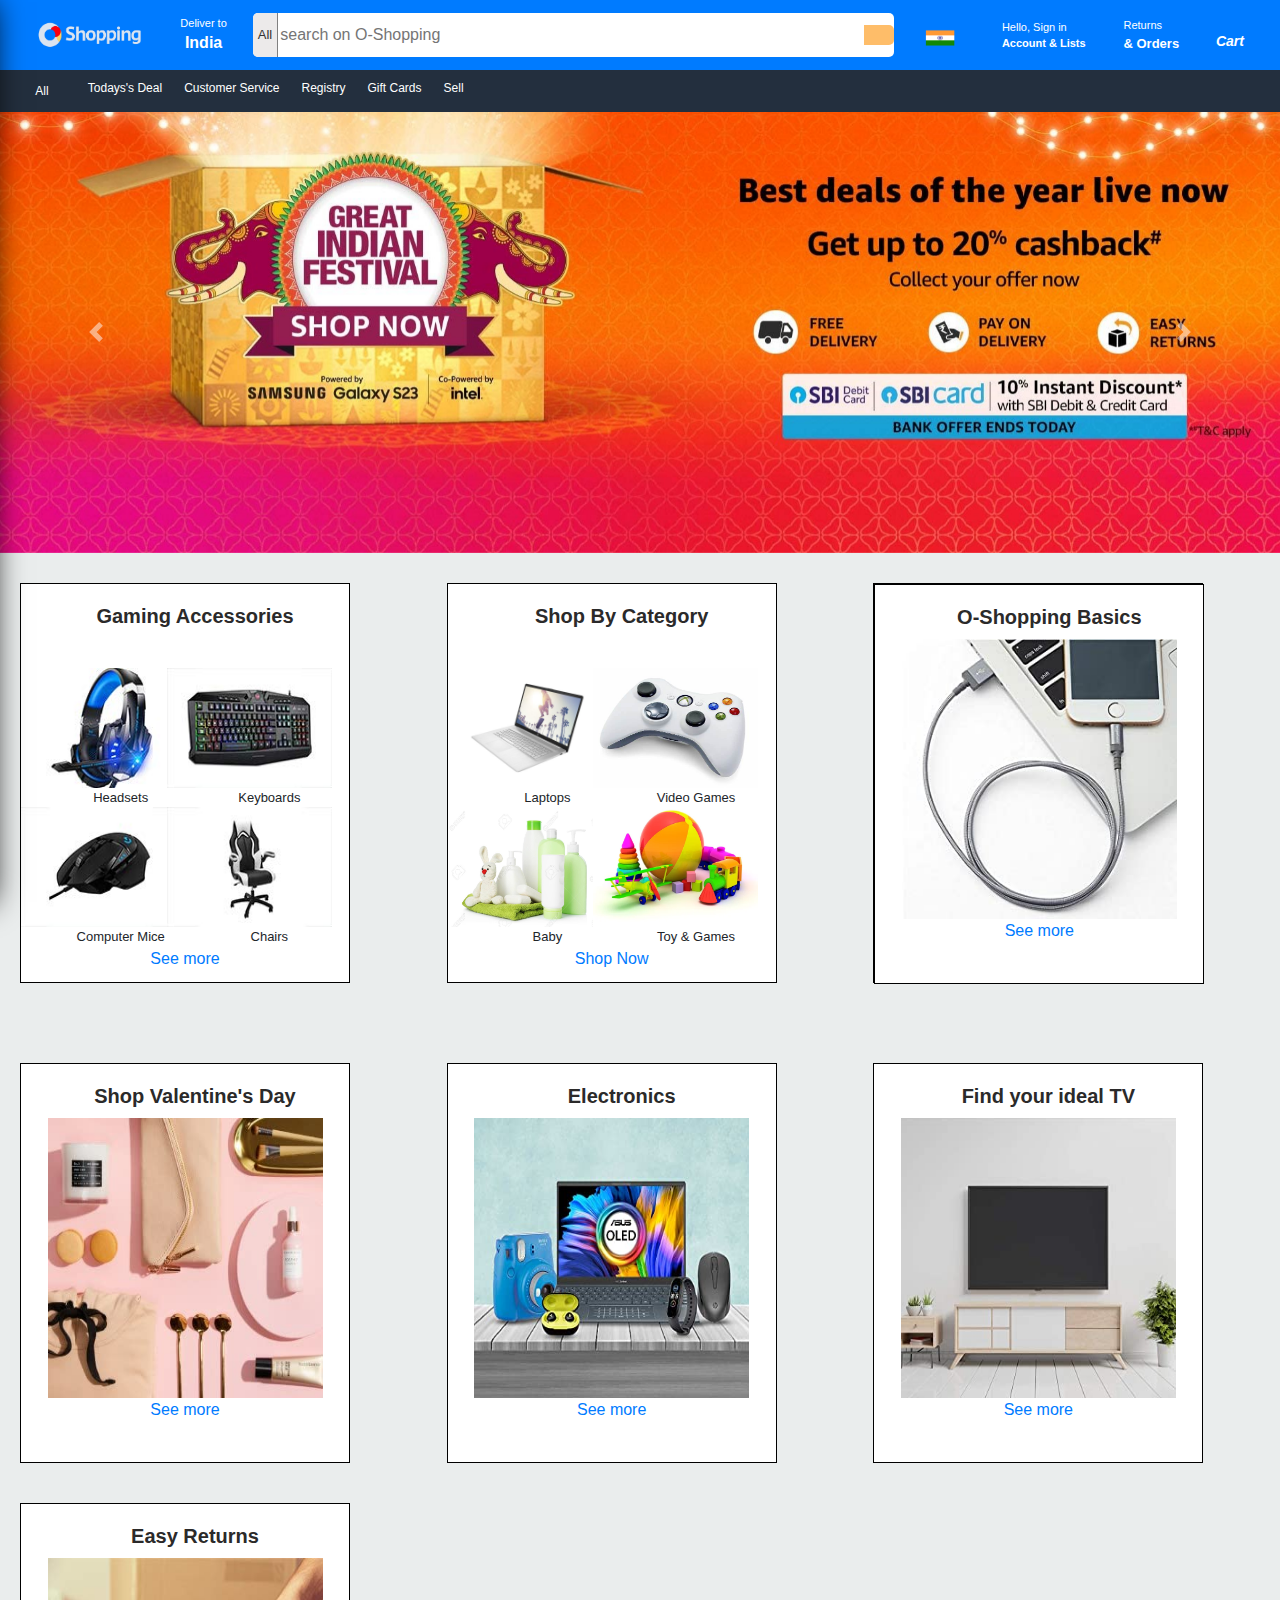
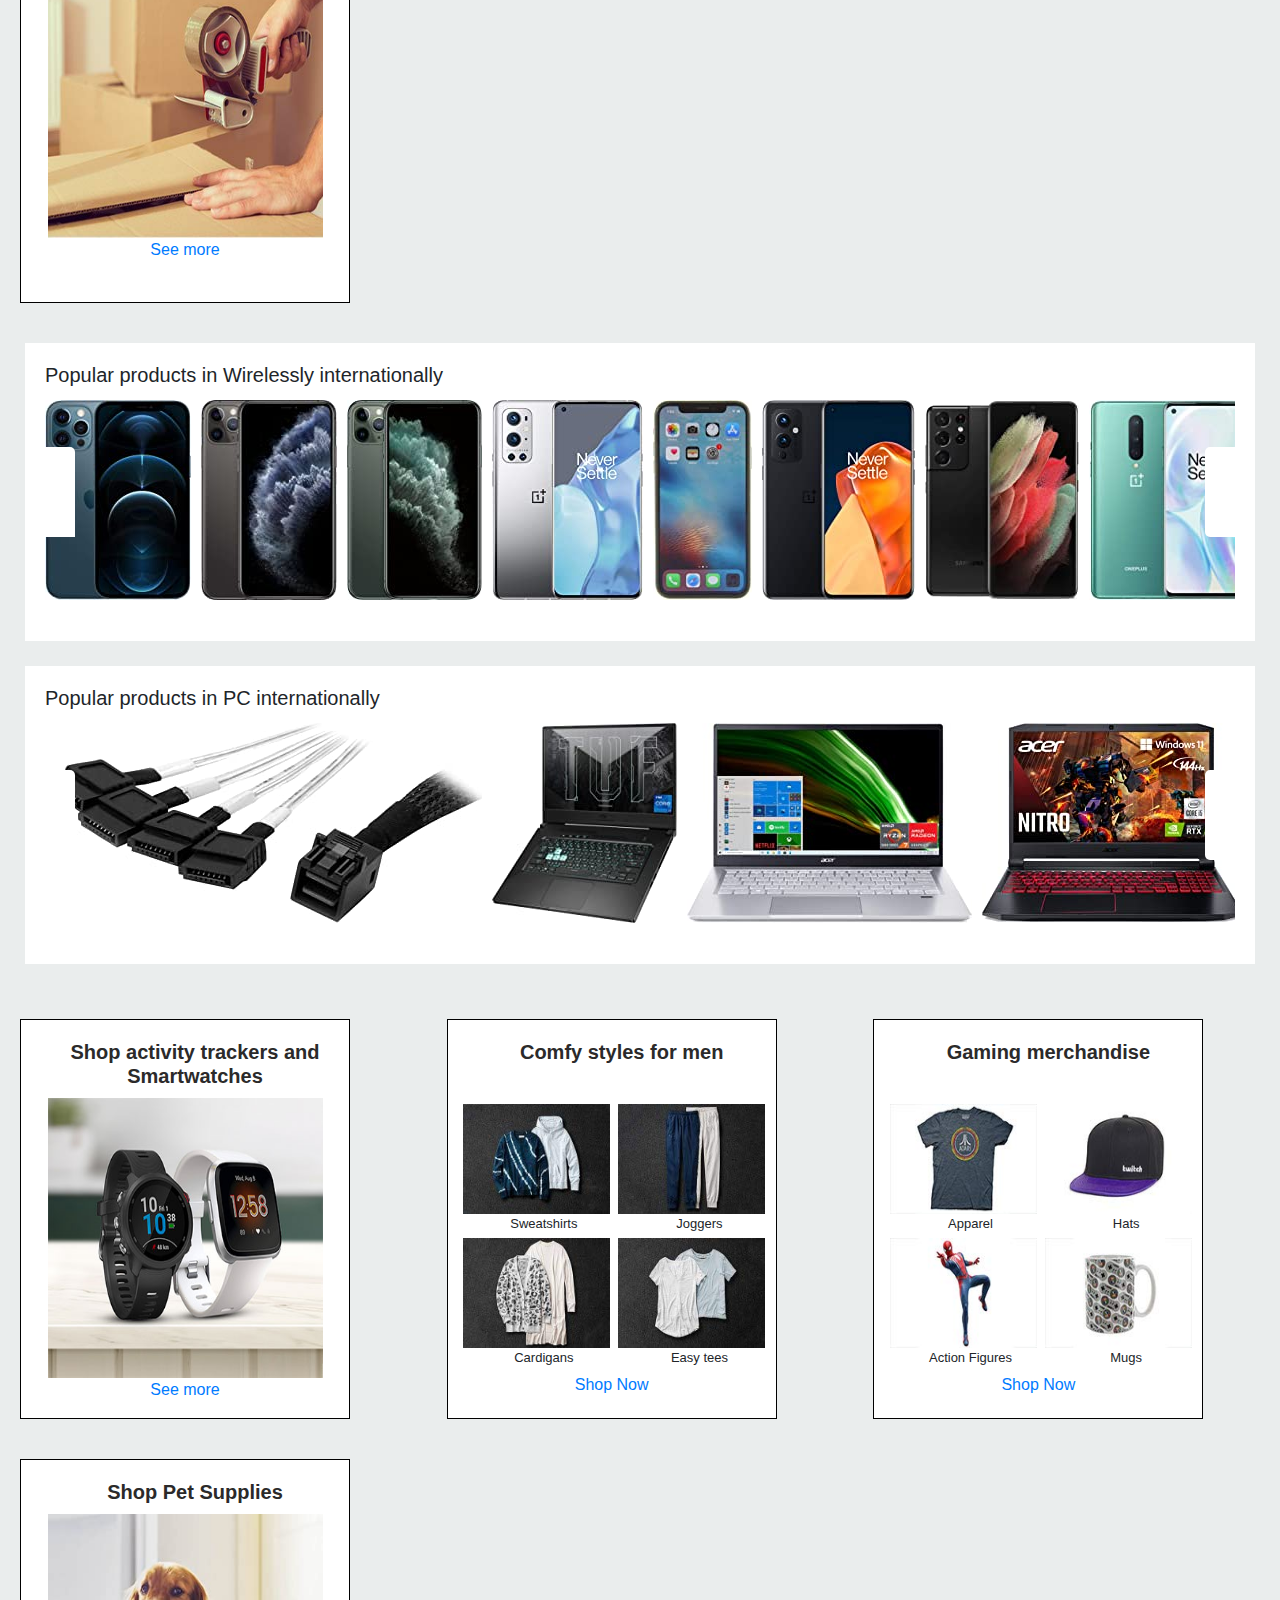
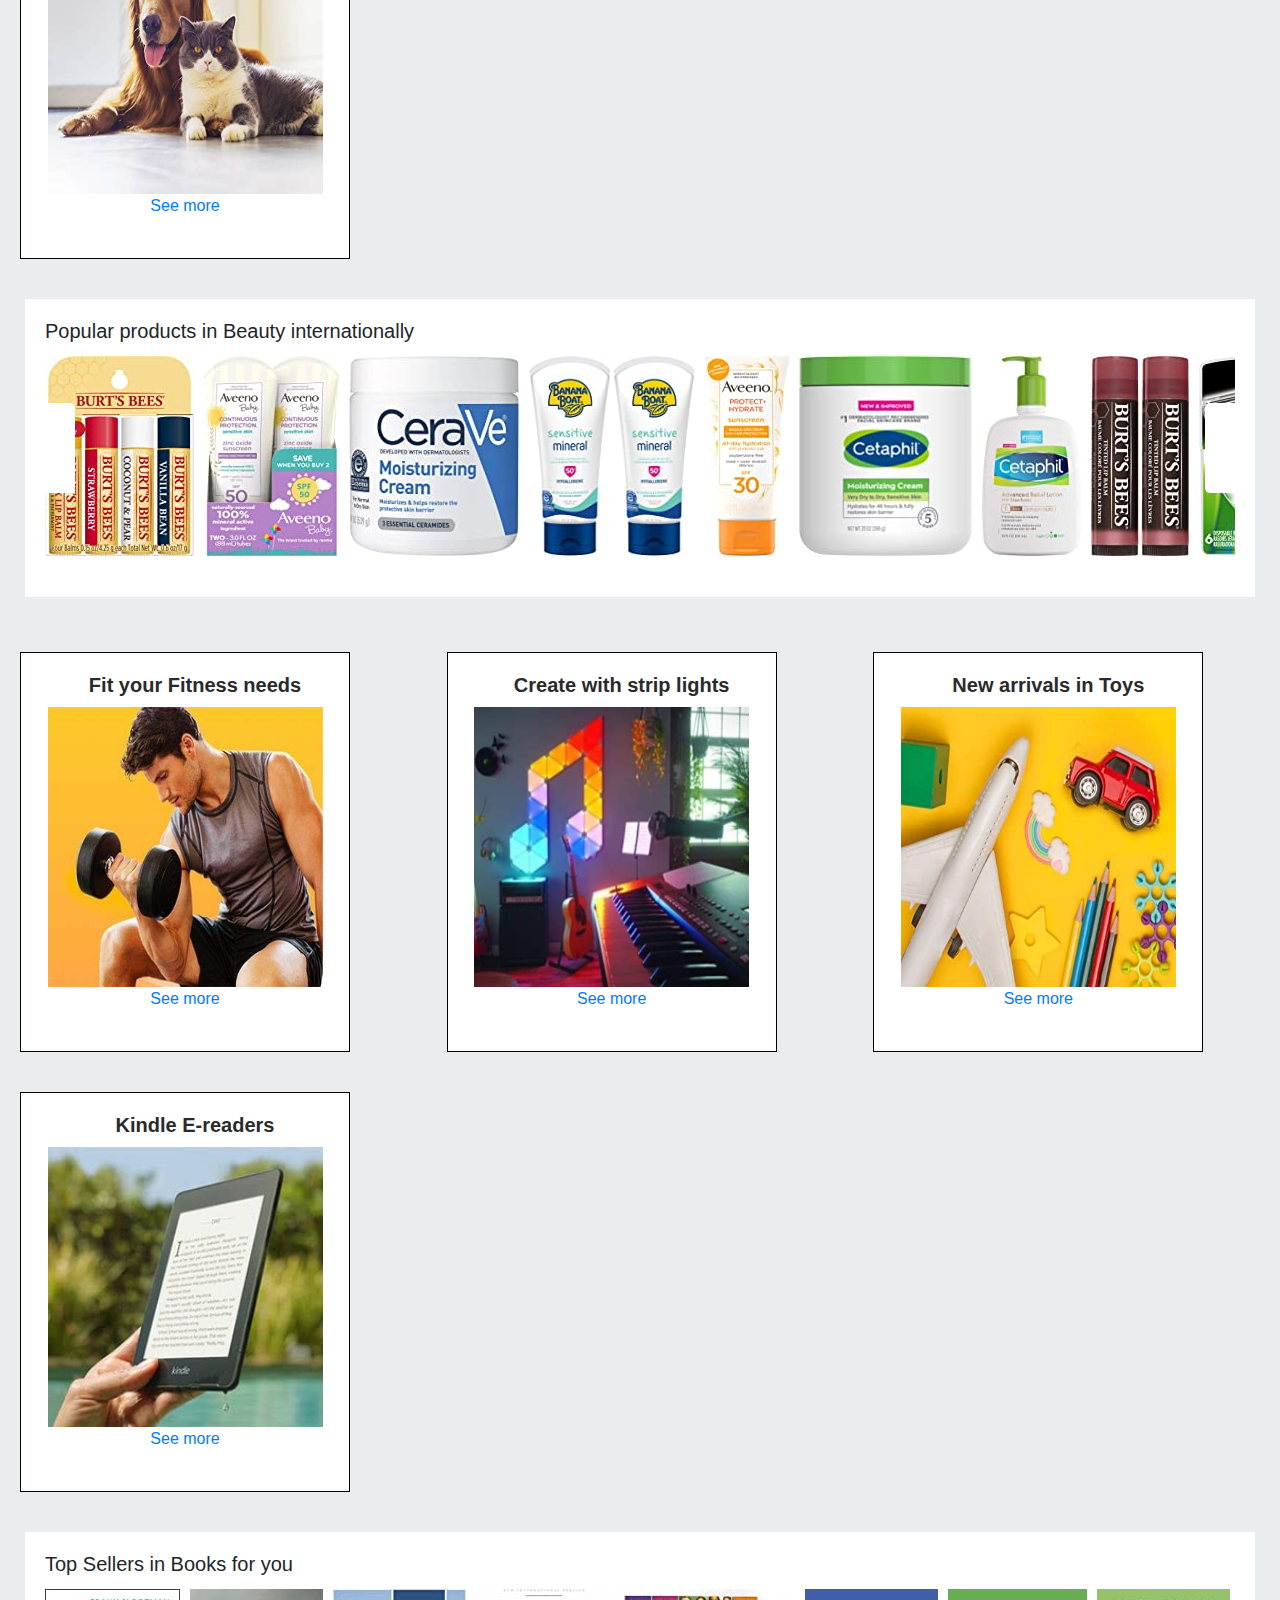
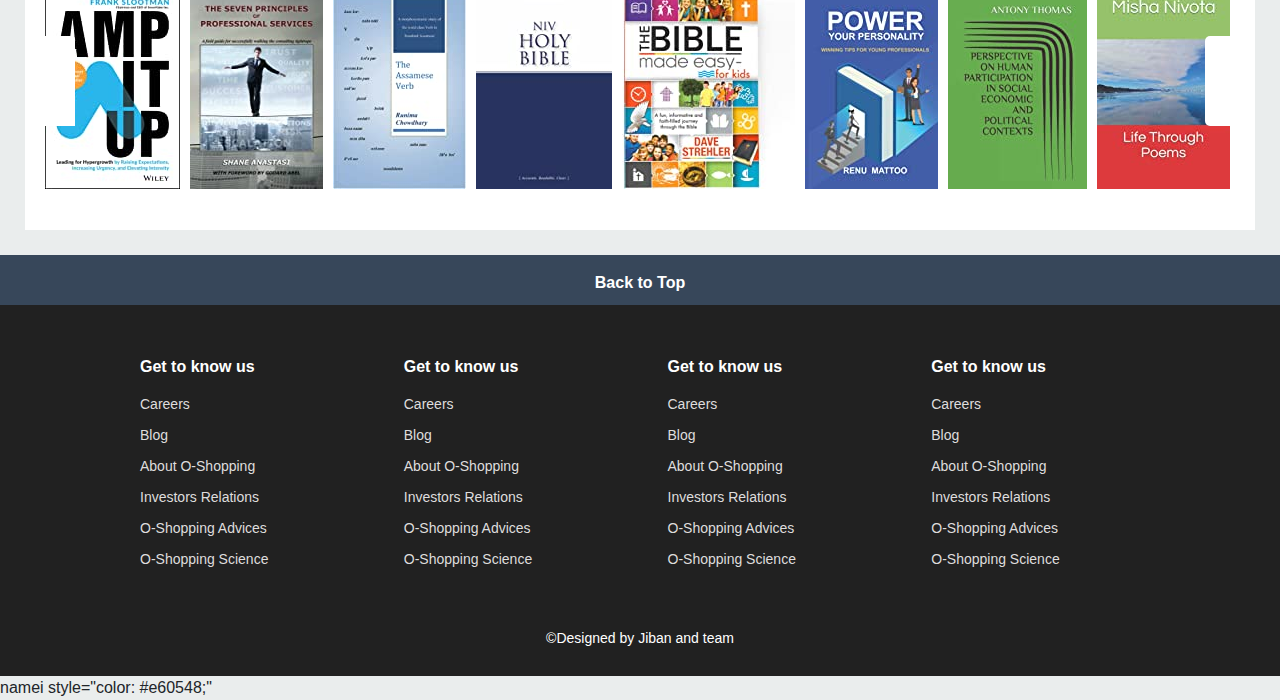
<file: index.html>
<!DOCTYPE html>
<html lang="en">

<head>
    <meta charset="UTF-8">
    <meta name="viewport" content="width=device-width, initial-scale=1.0,shrink-to-fit=no">
    <title>O-Shopping</title>
    <link rel="stylesheet" href="bootstrap.min.css">
    <link rel="stylesheet" href="https://cdnjs.cloudflare.com/ajax/libs/font-awesome/6.4.2/css/all.min.css"
        integrity="sha512-z3gLpd7yknf1YoNbCzqRKc4qyor8gaKU1qmn+CShxbuBusANI9QpRohGBreCFkKxLhei6S9CQXFEbbKuqLg0DA=="
        crossorigin="anonymous" referrerpolicy="no-referrer" />
    <link rel="stylesheet" href="https://cdn.jsdelivr.net/npm/bootstrap@4.3.1/dist/css/bootstrap.min.css"
        integrity="sha384-ggOyR0iXCbMQv3Xipma34MD+dH/1fQ784/j6cY/iJTQUOhcWr7x9JvoRxT2MZw1T" crossorigin="anonymous">

    <link rel="stylesheet" href="stylesheet.css">

</head>

<body>
    <div class="sidebar">
        <div class="hidden-head">
            <h2>Hello, Sign in</h2>
        </div>
        <div class="hidden-content">
            <h3>Digital Content & Devices</h3>
            <ul>
                <div>
                    <li>O-Shopping Music</li><i class="fa-solid fa-angle-right"></i>
                </div>
                <div>
                    <li>O-Shopping Music</li><i class="fa-solid fa-angle-right"></i>
                </div>
                <div>
                    <li>O-Shopping Music</li><i class="fa-solid fa-angle-right"></i>
                </div>
                <div>
                    <li>O-Shopping Music</li><i class="fa-solid fa-angle-right"></i>
                </div>
            </ul>
            <div class="line"></div>
        </div>
        <div class="hidden-content">
            <h3>Digital Content & Devices</h3>
            <ul>
                <div>
                    <li>O-Shopping Music</li><i class="fa-solid fa-angle-right"></i>
                </div>
                <div>
                    <li>O-Shopping Music</li><i class="fa-solid fa-angle-right"></i>
                </div>
                <div>
                    <li>O-Shopping Music</li><i class="fa-solid fa-angle-right"></i>
                </div>
                <div>
                    <li>O-Shopping Music</li><i class="fa-solid fa-angle-right"></i>
                </div>
            </ul>
            <div class="line"></div>
        </div>
        <div class="hidden-content">
            <h3>Digital Content & Devices</h3>
            <ul>
                <div>
                    <li>O-Shopping Music</li><i class="fa-solid fa-angle-right"></i>
                </div>
                <div>
                    <li>O-Shopping Music</li><i class="fa-solid fa-angle-right"></i>
                </div>
                <div>
                    <li>O-Shopping Music</li><i class="fa-solid fa-angle-right"></i>
                </div>
                <div>
                    <li>O-Shopping Music</li><i class="fa-solid fa-angle-right"></i>
                </div>
            </ul>
            <div class="line"></div>
        </div>
    </div>
    <i class="fa-solid fa-xmark"></i>
    <div class="triangle"></div>
    <div class="hidden-sign">
        <div class="hidden-table">
            <div>
                <h3>
                    Your Lists
                </h3>
                <ul>
                    <li>Create a List</li>
                    <li>Find a List & Registry</li>
                    <li>O-Shopping Smile Charity Lists</li>
                </ul>
            </div>
            <div class="hidden-line"></div>
            <div>
                <h3>Your Account</h3>
                <ul>
                    <li>Account</li>
                    <li>Orders</li>
                    <li>Recommendations</li>
                    <li>Browser History</li>
                    <li>Watchlists</li>
                    <li>Video Purchase</li>
                    <li>Kindle Unlimited</li>
                    <li>Content & Devices</li>
                    <li>Subscribe & Save Items</li>
                    <li>Membership</li>
                    <li>Music Library</li>
                </ul>
            </div>

        </div>
    </div>
    <div class="black"></div>
    <header>
        <div class="first container-fluid">
            <div class="flex logo">
                <a href="#"><img src="O_Shopping-Logo1.png"></a>
                <div class="map flex">
                    <i class="fas fa-map-marker"></i>
                    <div>
                        <span>Deliver to</span>
                        <span>India</span>
                    </div>
                </div>
            </div>

            <div class="flex input">
                <div>
                    <span>All</span>
                    <i class="fas fa-caret-down"></i>
                </div>
                <input type="text" placeholder="search on O-Shopping">
                <i class="fas fa-search"></i>
            </div>
            <div class="flex right">
                <div class="flex lang">
                    <img src="india_logo.png">
                    <i class="fas fa-caret-down"></i>
                </div>
                <div class="sign">
                    <span>Hello, Sign in</span>
                    <div class="flex ac">
                        <span>Account & Lists</span>
                        <i class="fas fa-caret-down"></i>
                    </div>

                </div>
                <div class="sign">
                    <span>Returns</span>
                    <span>& Orders</span>
                </div>
                <div class="flex cart">
                    <i class="fas fa-shopping-cart">
                    <span class="ca">Cart</span>

                    </i>
                </div>
            </div>
        </div>
        <div class="second">
            <div class="second-1">
                <div>
                    <i class="fas fa-bars"></i>
                    <span>All</span>
                </div>
            </div>
            <div class="second-2">
                <ul>
                    <li>Todays's Deal</li>
                    <li>Customer Service</li>
                    <li>Registry</li>
                    <li>Gift Cards </li>
                    <li>Sell</li>
                </ul>
            </div>
            <!-- <div class="second-3">
                <span>Shop Valentine's Day</span>
            </div> -->
        </div>
    </header>
    <section class="sec-1">
        <div class="containerr">
            <div id="carouselExampleControls" class="carousel slide" data-ride="carousel">
                <div class="carousel-inner">
                    <div class="carousel-item active">
                        <img class="d-block w-100" src="res1.jpg" alt="First slide">
                    </div>
                    <div class="carousel-item">
                        <img class="d-block w-100" src="res2.jpg" alt="Second slide">
                    </div>
                    <div class="carousel-item">
                        <img class="d-block w-100" src="res3.jpg" alt="Third slide">
                    </div>
                    <div class="carousel-item">
                        <img class="d-block w-100" src="res4.jpg" alt="Third slide">
                    </div>
                    <div class="carousel-item">
                        <img class="d-block w-100" src="res5.jpg" alt="Third slide">
                    </div>
                </div>
                <a class="carousel-control-prev" href="#carouselExampleControls" role="button" data-slide="prev">
                    <span class="carousel-control-prev-icon" aria-hidden="true"></span>
                    <span class="sr-only">Previous</span>
                </a>
                <a class="carousel-control-next" href="#carouselExampleControls" role="button" data-slide="next">
                    <span class="carousel-control-next-icon" aria-hidden="true"></span>
                    <span class="sr-only">Next</span>
                </a>
            </div>
        </div>
        <div class="container-1">

            <div class="product-comp">
                <div class="box">
                    <h3>Gaming Accessories</h3>
                    <div class="box-a ">
                        <div>
                            <img src="ga1.jpg">
                            <span>Headsets</span>
                        </div>
                        <div>
                            <img src="ga2.jpg">
                            <span>Keyboards</span>
                        </div>
                        <div>
                            <img src="ga3.jpg">
                            <span>Computer Mice</span>
                        </div>
                        <div>
                            <img src="ga4.jpg">
                            <span>Chairs</span>
                        </div>
                    </div>
                    <a href="#">See more</a>
                </div>
                <div class="box">
                    <h3>Shop By Category</h3>
                    <div class="box-a">
                        <div>
                            <img src="c1.jpg">
                            <span>Laptops</span>
                        </div>
                        <div>
                            <img src="c2.jpeg">
                            <span>Video Games</span>
                        </div>
                        <div>
                            <img src="c3.jpg">
                            <span>Baby</span>
                        </div>
                        <div>
                            <img src="c4.jpg">
                            <span>Toy & Games</span>
                        </div>
                    </div>
                    <a href="#">Shop Now</a>
                </div>
                <div class="box">
                    <div class="box box-c">
                        <h3>O-Shopping Basics</h3>
                        <div>
                            <img src="O-shopping basics.jpg">
                        </div>
                        <a href="#">See more</a>
                    </div>
                </div>
                <div class="box-b">
                    <div class="best">
                        <h3>Sign in for the best experince</h3>
                        <button>Sign in Security</button>
                        <div>
                            <img src="banner.jpg">
                        </div>
                    </div>

                </div>
            </div>
            <div class="product-comp">
                <div class="box box-c">
                    <h3>Shop Valentine's Day</h3>
                    <div>
                        <img src="shop valentine's.jpg">
                    </div>
                    <a href="#">See more</a>
                </div>
                <div class="box box-c">
                    <h3>Electronics</h3>
                    <div>
                        <img src="electronics.jpg">
                    </div>
                    <a href="#">See more</a>
                </div>
                <div class="box box-c">
                    <h3>Find your ideal TV</h3>
                    <div>
                        <img src="find your deal.jpg">
                    </div>
                    <a href="#">See more</a>
                </div>
                <div class="box box-c">
                    <h3>Easy Returns</h3>
                    <div>
                        <img src="easy return.jpg">
                    </div>
                    <a href="#">See more</a>
                </div>
            </div>
        </div>
        <section class="sec-2">
            <div class="slide-sec">
                <div class="l-btn"><i class=" fa-solid fa-chevron-left"></i></div>
                <div class="r-btn"><i class=" fa-solid fa-chevron-right"></i></div>
                <h3> Popular products in Wirelessly internationally</h3>

                <ul class="product-slide">
                    <li><img src="pinter1.jpg"></li>
                    <li><img src="pinter2.jpg"></li>
                    <li><img src="pinter3.jpg"></li>
                    <li><img src="pinter4.jpg"></li>
                    <li><img src="pinter5.jpg"></li>
                    <li><img src="pinter6.jpg"></li>
                    <li><img src="pinter7.jpg"></li>
                    <li><img src="pinter8.jpg"></li>
                    <li><img src="pinter9.jpg"></li>
                    <li><img src="pinter10.jpg"></li>
                    <li><img src="pinter11.jpg"></li>
                    <li><img src="pinter12.jpg"></li>
                    <li><img src="pinter13.jpg"></li>
                    <li><img src="pinter14.jpg"></li>
                    <li><img src="pinter15.jpg"></li>

                </ul>

            </div>

        </section>
        <section class="sec-2">
            <div class="slide-sec">
                <div class="l-btn btn-1b"><i class=" fa-solid fa-chevron-left"></i></div>
                <div class="r-btn btn-1a"><i class=" fa-solid fa-chevron-right"></i></div>
                <h3> Popular products in PC internationally</h3>

                <ul class="product-slide product-slide-1">
                    <li><img src="pc1.jpg"></li>
                    <li><img src="pc2.jpg"></li>
                    <li><img src="pc3.jpg"></li>
                    <li><img src="pc4.jpg"></li>
                    <li><img src="pc5.jpg"></li>
                    <li><img src="pc6.jpg"></li>
                    <li><img src="pc7.jpg"></li>
                    <li><img src="pc8.jpg"></li>
                    <li><img src="pc9.jpg"></li>
                    <li><img src="pc10.jpg"></li>
                    <li><img src="pc11.jpg"></li>
                    <li><img src="pc12.jpg"></li>
                    <li><img src="pc13.jpg"></li>
                    <li><img src="pc14.jpg"></li>
                    <li><img src="pc15.jpg"></li>
                </ul>

            </div>
        </section>
        <div class="">
            <div class="containerr">
                <div class="container-1">
                    <div class="product-comp">
                        <div class="box box-c">
                            <h3>Shop activity trackers and Smartwatches </h3>
                            <div>
                                <img style="" src="watch.jpg">
                            </div>
                            <a href="#">See more</a>
                        </div>
                        <div class="box box-d">
                            <h3>Comfy styles for men</h3>
                            <div class="box-a">
                                <div>
                                    <img src="cm1.jpg">
                                    <span>Sweatshirts</span>
                                </div>
                                <div>
                                    <img src="cm2.jpg">
                                    <span>Joggers</span>
                                </div>
                                <div>
                                    <img src="cm3.jpg">
                                    <span>Cardigans</span>
                                </div>
                                <div>
                                    <img src="cm4.jpg">
                                    <span>Easy tees</span>
                                </div>
                            </div>
                            <a href="#">Shop Now</a>
                        </div>

                        <div class="box box-d">
                            <h3>Gaming merchandise</h3>
                            <div class="box-a">
                                <div>
                                    <img src="gm1.jpg">
                                    <span>Apparel</span>
                                </div>
                                <div>
                                    <img src="gm2.jpg">
                                    <span>Hats</span>
                                </div>
                                <div>
                                    <img src="gm3.jpg">
                                    <span>Action Figures</span>
                                </div>
                                <div>
                                    <img src="gm4.jpg">
                                    <span>Mugs</span>
                                </div>
                            </div>
                            <a href="#">Shop Now</a>
                        </div>

                        <div class="box box-c">
                            <h3>Shop Pet Supplies</h3>
                            <div>
                                <img src="pets.jpg">
                            </div>
                            <a href="#">See more</a>
                        </div>
                    </div>
                </div>
            </div>
        </div>
    </section>
    <section class="sec-2">
        <div class="slide-sec">
            <div class="l-btn btn-2b"><i class="fa-solid fa-chevron-left"></i></div>
            <div class="r-btn btn-2a"><i class=" fa-solid fa-chevron-right"></i></div>
            <h3> Popular products in Beauty internationally</h3>

            <ul class="product-slide product-slide-2">
                <li><img src="pb1.jpg"></li>
                <li><img src="pb2.jpg"></li>
                <li><img src="pb3.jpg"></li>
                <li><img src="pb4.jpg"></li>
                <li><img src="pb5.jpg"></li>
                <li><img src="pb6.jpg"></li>
                <li><img src="pb7.jpg"></li>
                <li><img src="pb8.jpg"></li>
                <li><img src="pb9.jpg"></li>
                <li><img src="pb10.jpg"></li>
                <li><img src="pb4.jpg"></li>
                <li><img src="pb3.jpg"></li>
                <li><img src="pb6.jpg"></li>
            </ul>

        </div>
    </section>
    <div class="containerr">
        <div class="container-1">
            <div class="product-comp">
                <div class="box box-c">
                    <h3>Fit your Fitness needs</h3>
                    <div>
                        <img src="fitness.jpg">
                    </div>
                    <a href="#">See more</a>
                </div>
                <div class="box box-c">
                    <h3>Create with strip lights</h3>
                    <div>
                        <img src="light.jpg">
                    </div>
                    <a href="#">See more</a>
                </div>
                <div class="box box-c">
                    <h3>New arrivals in Toys</h3>
                    <div>
                        <img src="craft.jpg">
                    </div>
                    <a href="#">See more</a>
                </div>
                <div class="box box-c">
                    <h3>Kindle E-readers</h3>
                    <div>
                        <img src="reader.jpg">
                    </div>
                    <a href="#">See more</a>
                </div>
            </div>
        </div>
    </div>
    <section class="sec-2">
        <div class="slide-sec">
            <div class="l-btn btn-3b"><i class=" fa-solid fa-chevron-left"></i></div>
            <div class="r-btn btn-3a"><i class=" fa-solid fa-chevron-right"></i></div>
            <h3>Top Sellers in Books for you</h3>

            <ul class="product-slide product-slide-3">
                <li><img src="b1.jpg"></li>
                <li><img src="b2.jpg"></li>
                <li><img src="b3.jpg"></li>
                <li><img src="b4.jpg"></li>
                <li><img src="b5.jpg"></li>
                <li><img src="b6.jpg"></li>
                <li><img src="b7.jpg"></li>
                <li><img src="b8.jpg"></li>
                <li><img src="b9.jpg"></li>
                <li><img src="b10.jpg"></li>
            </ul>

        </div>
    </section>
    <section class="footer">
        <div class="backtop">
            <span>Back to Top</span>
        </div>
        <div class="detail">
            <div class="table container">
                <div>
                    <div class="t-head">Get to know us</div>
                    <ul>
                        <li>Careers</li>
                        <li>Blog</li>
                        <li>About O-Shopping</li>
                        <li>Investors Relations</li>
                        <li>O-Shopping Advices</li>
                        <li>O-Shopping Science</li>
                    </ul>
                </div>


                <div>
                    <div class="t-head">Get to know us</div>
                    <ul>
                        <li>Careers</li>
                        <li>Blog</li>
                        <li>About O-Shopping</li>
                        <li>Investors Relations</li>
                        <li>O-Shopping Advices</li>
                        <li>O-Shopping Science</li>
                    </ul>
                </div>


                <div>
                    <div class="t-head">Get to know us</div>
                    <ul>
                        <li>Careers</li>
                        <li>Blog</li>
                        <li>About O-Shopping</li>
                        <li>Investors Relations</li>
                        <li>O-Shopping Advices</li>
                        <li>O-Shopping Science</li>
                    </ul>
                </div>

                <div>
                    <div class="t-head">Get to know us</div>
                    <ul>
                        <li>Careers</li>
                        <li>Blog</li>
                        <li>About O-Shopping</li>
                        <li>Investors Relations</li>
                        <li>O-Shopping Advices</li>
                        <li>O-Shopping Science</li>
                    </ul>
                </div>
            </div>
        </div>
        <div class="line"></div>
        <div class="copy">
            <span>&copy;Designed by Jiban and team <i class="fa-solid fa-heart" style="color: #e60548;"></i></span>
        </div>
    </section>
    <script src="https://code.jquery.com/jquery-3.3.1.slim.min.js"
        integrity="sha384-q8i/X+965DzO0rT7abK41JStQIAqVgRVzpbzo5smXKp4YfRvH+8abtTE1Pi6jizo"
        crossorigin="anonymous"></script>
    <script src="https://cdn.jsdelivr.net/npm/popper.js@1.14.7/dist/umd/popper.min.js"
        integrity="sha384-UO2eT0CpHqdSJQ6hJty5KVphtPhzWj9WO1clHTMGa3JDZwrnQq4sF86dIHNDz0W1"
        crossorigin="anonymous"></script>
    <script src="https://cdn.jsdelivr.net/npm/bootstrap@4.3.1/dist/js/bootstrap.min.js"
        integrity="sha384-JjSmVgyd0p3pXB1rRibZUAYoIIy6OrQ6VrjIEaFf/nJGzIxFDsf4x0xIM+B07jRM"
        crossorigin="anonymous"></script>
    <script src="bootstrap.min.js"></script>
    <script src="script.js"></script>
</body>

</html>


namei
style="color: #e60548;"
</file>
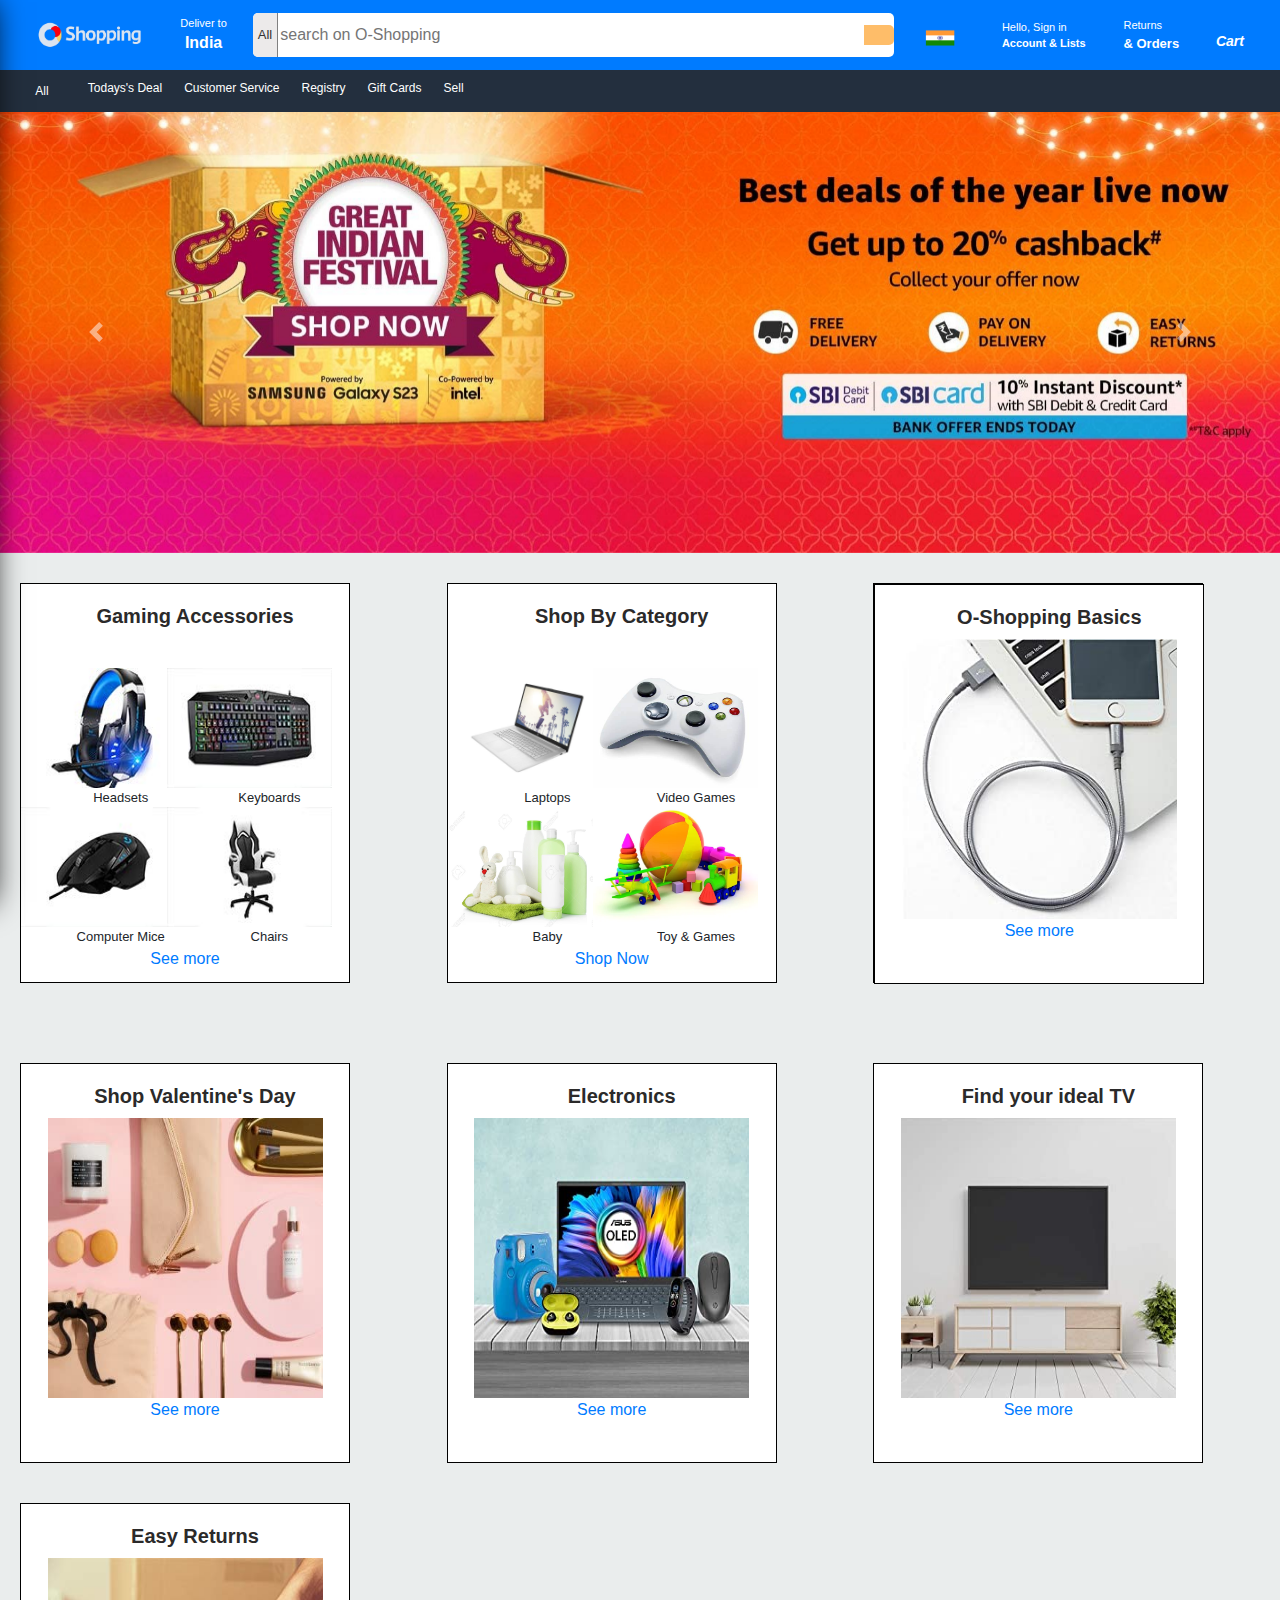
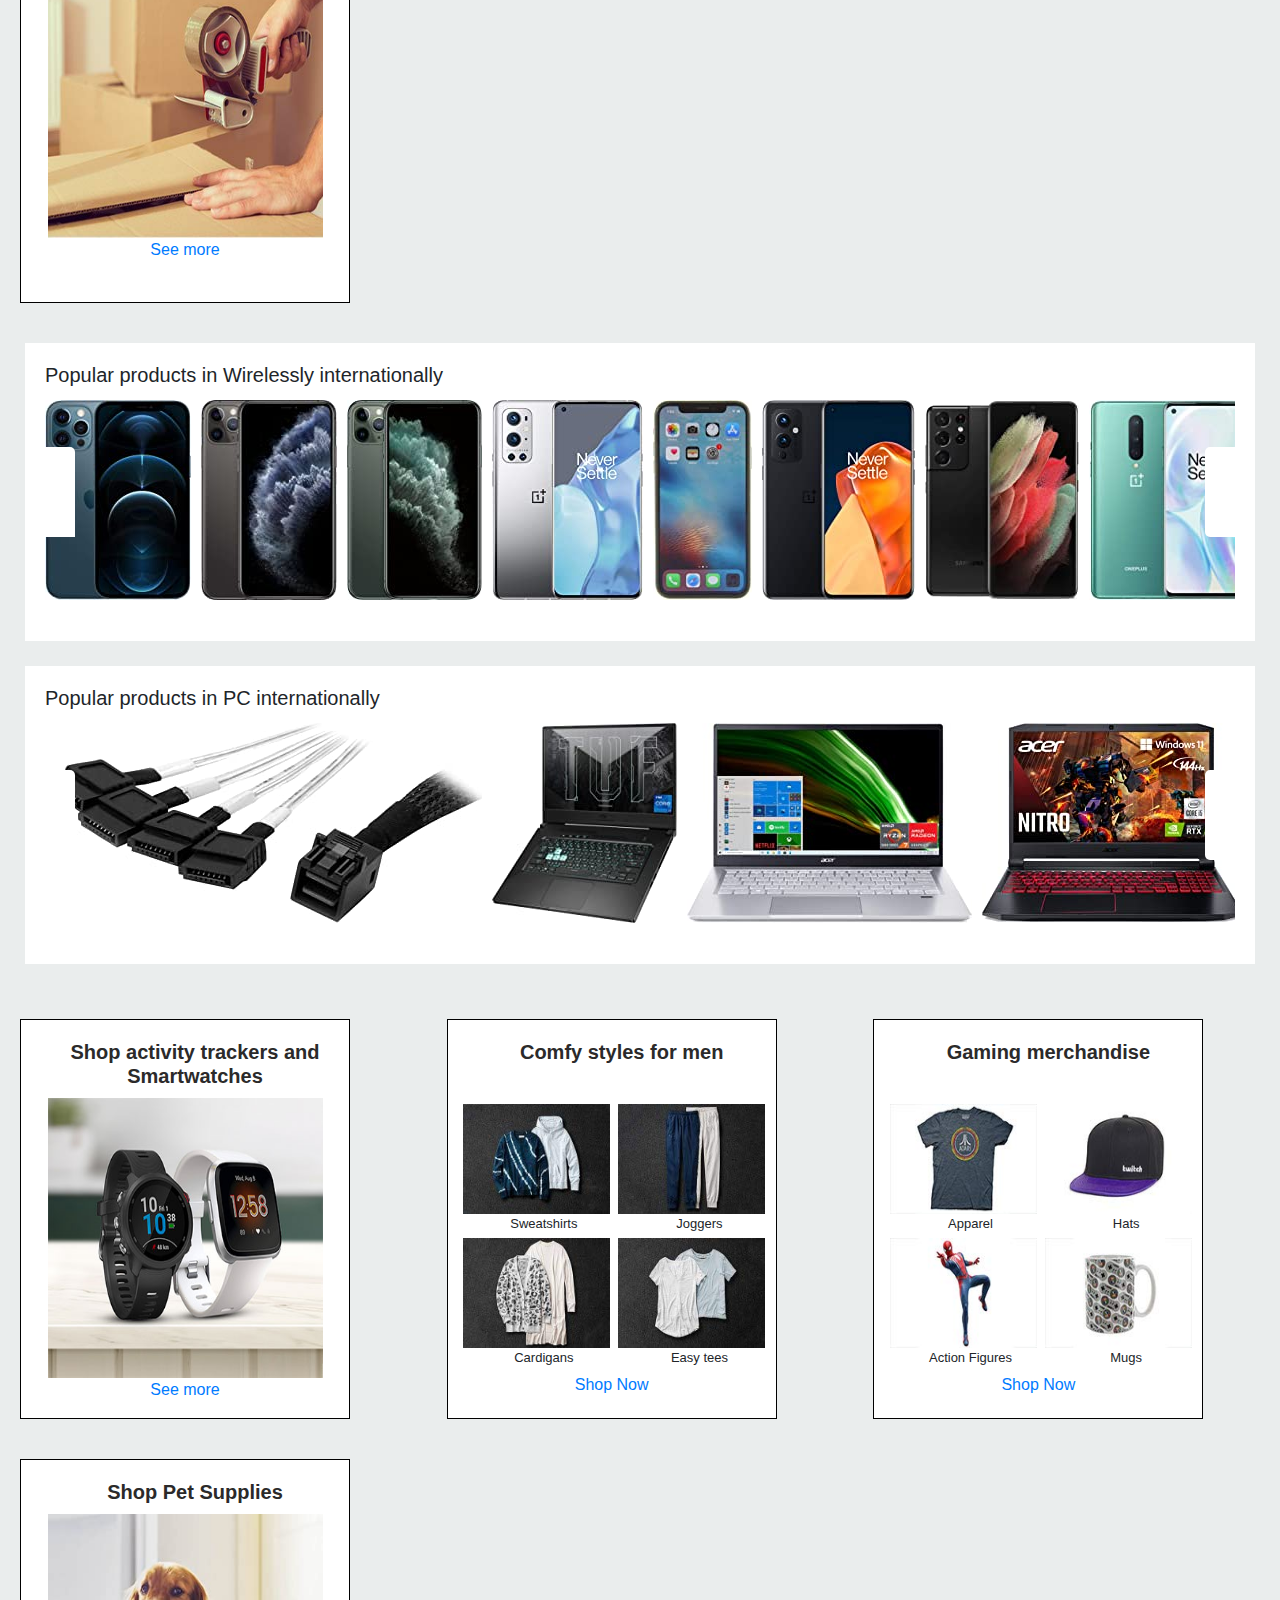
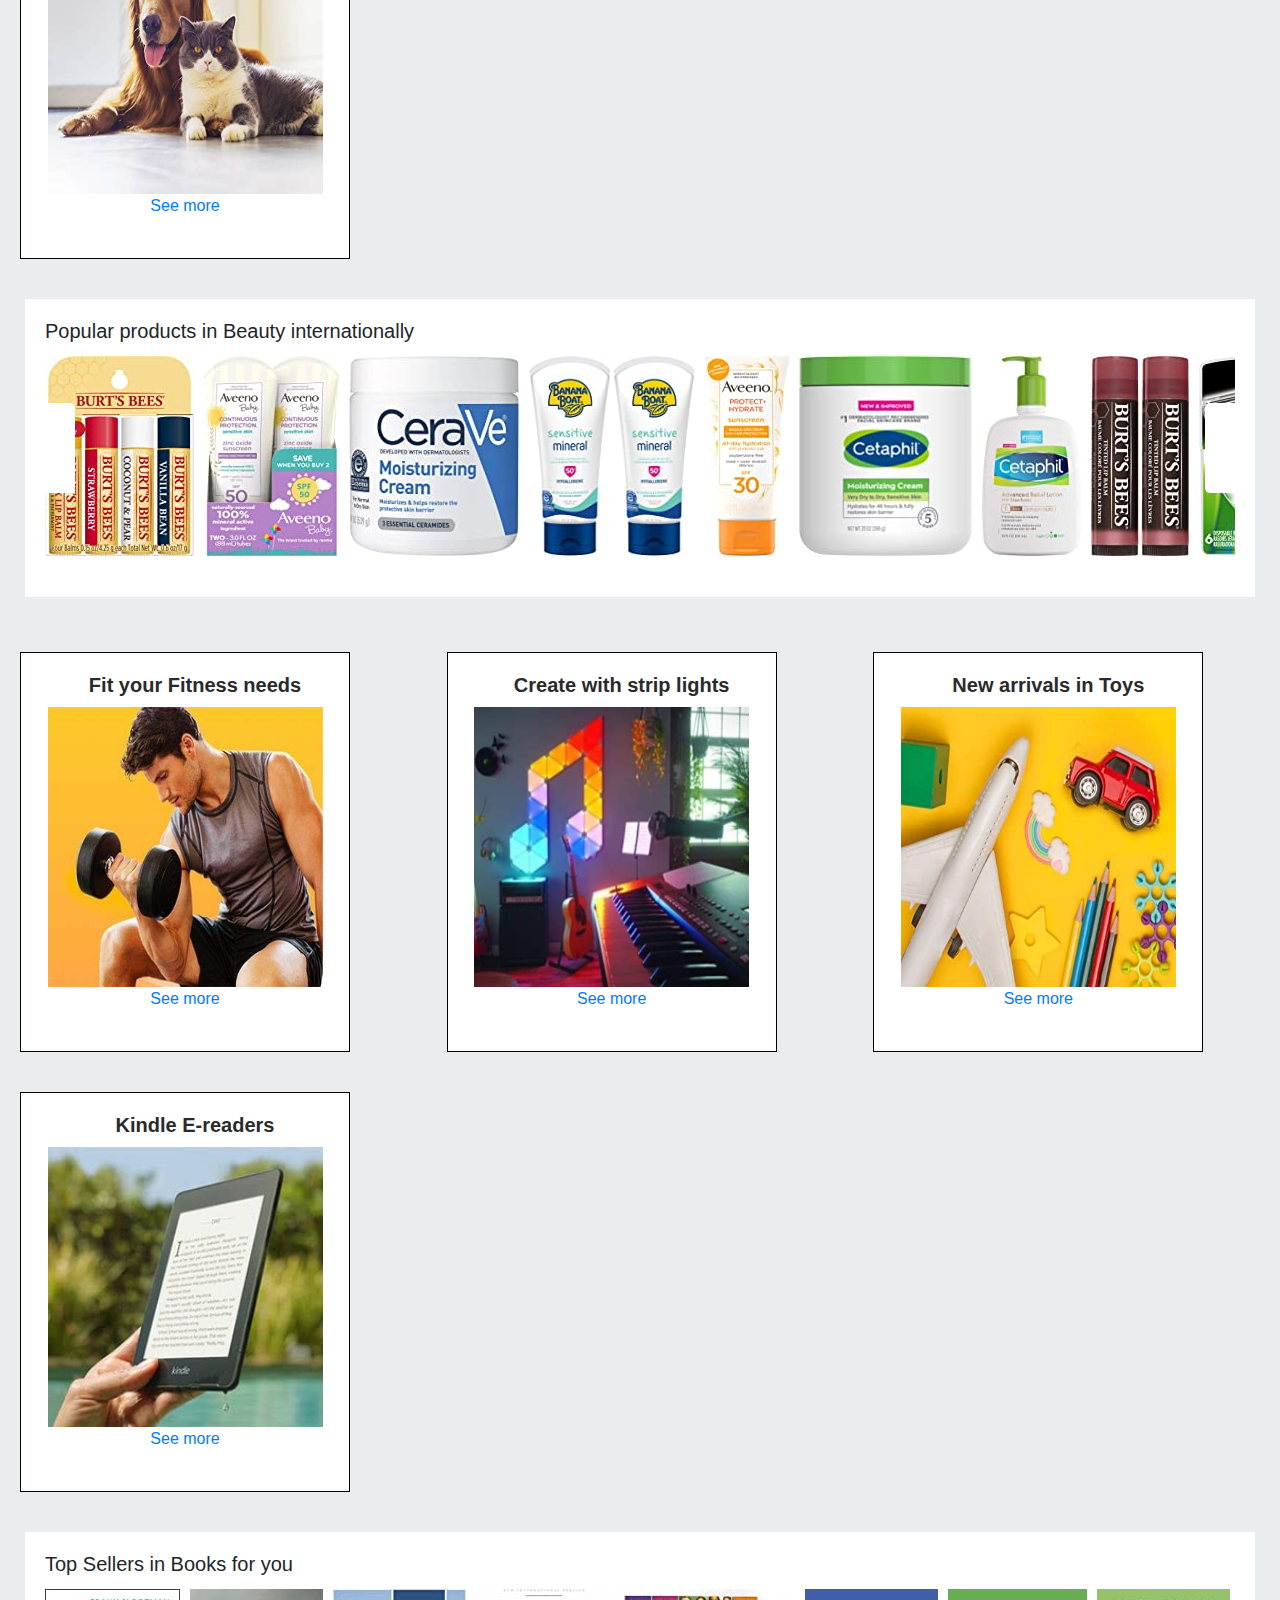
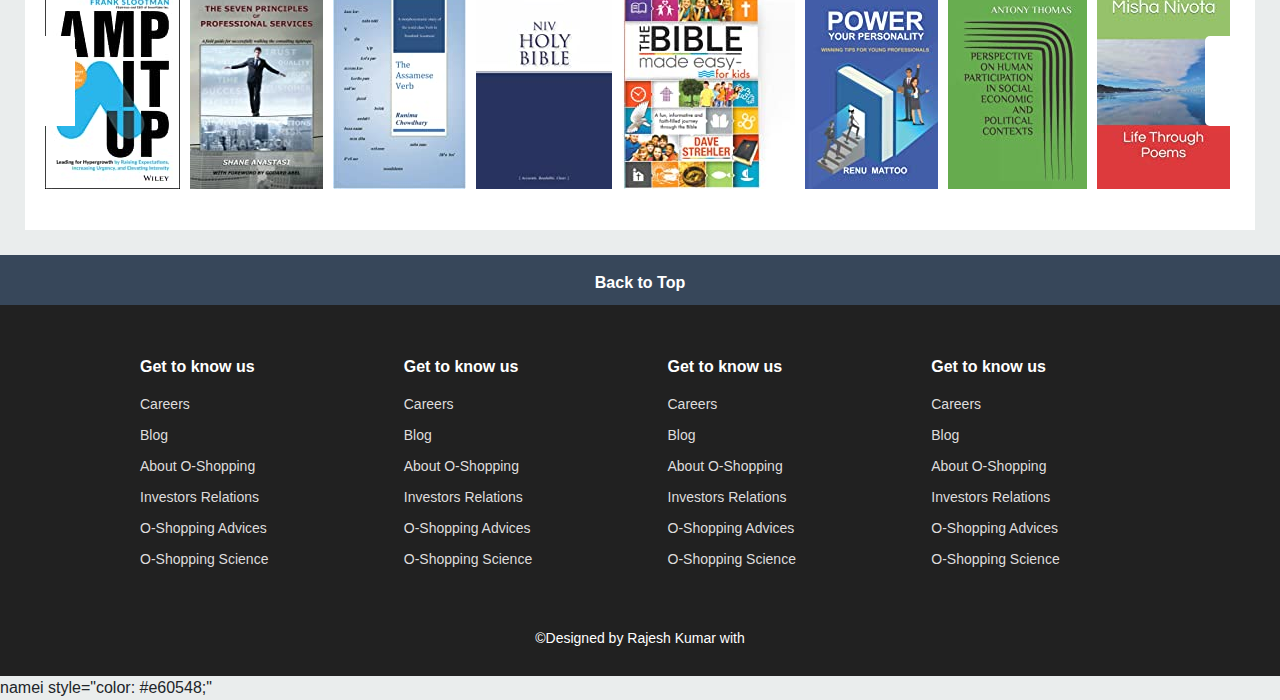
<file: O-Shopping website Project/index.html>
<!DOCTYPE html>
<html lang="en">

<head>
    <meta charset="UTF-8">
    <meta name="viewport" content="width=device-width, initial-scale=1.0,shrink-to-fit=no">
    <title>O-Shopping</title>
    <link rel="stylesheet" href="bootstrap.min.css">
    <link rel="stylesheet" href="https://cdnjs.cloudflare.com/ajax/libs/font-awesome/6.4.2/css/all.min.css"
        integrity="sha512-z3gLpd7yknf1YoNbCzqRKc4qyor8gaKU1qmn+CShxbuBusANI9QpRohGBreCFkKxLhei6S9CQXFEbbKuqLg0DA=="
        crossorigin="anonymous" referrerpolicy="no-referrer" />
    <link rel="stylesheet" href="https://cdn.jsdelivr.net/npm/bootstrap@4.3.1/dist/css/bootstrap.min.css"
        integrity="sha384-ggOyR0iXCbMQv3Xipma34MD+dH/1fQ784/j6cY/iJTQUOhcWr7x9JvoRxT2MZw1T" crossorigin="anonymous">

    <link rel="stylesheet" href="stylesheet.css">

</head>

<body>
    <div class="sidebar">
        <div class="hidden-head">
            <h2>Hello, Sign in</h2>
        </div>
        <div class="hidden-content">
            <h3>Digital Content & Devices</h3>
            <ul>
                <div>
                    <li>O-Shopping Music</li><i class="fa-solid fa-angle-right"></i>
                </div>
                <div>
                    <li>O-Shopping Music</li><i class="fa-solid fa-angle-right"></i>
                </div>
                <div>
                    <li>O-Shopping Music</li><i class="fa-solid fa-angle-right"></i>
                </div>
                <div>
                    <li>O-Shopping Music</li><i class="fa-solid fa-angle-right"></i>
                </div>
            </ul>
            <div class="line"></div>
        </div>
        <div class="hidden-content">
            <h3>Digital Content & Devices</h3>
            <ul>
                <div>
                    <li>O-Shopping Music</li><i class="fa-solid fa-angle-right"></i>
                </div>
                <div>
                    <li>O-Shopping Music</li><i class="fa-solid fa-angle-right"></i>
                </div>
                <div>
                    <li>O-Shopping Music</li><i class="fa-solid fa-angle-right"></i>
                </div>
                <div>
                    <li>O-Shopping Music</li><i class="fa-solid fa-angle-right"></i>
                </div>
            </ul>
            <div class="line"></div>
        </div>
        <div class="hidden-content">
            <h3>Digital Content & Devices</h3>
            <ul>
                <div>
                    <li>O-Shopping Music</li><i class="fa-solid fa-angle-right"></i>
                </div>
                <div>
                    <li>O-Shopping Music</li><i class="fa-solid fa-angle-right"></i>
                </div>
                <div>
                    <li>O-Shopping Music</li><i class="fa-solid fa-angle-right"></i>
                </div>
                <div>
                    <li>O-Shopping Music</li><i class="fa-solid fa-angle-right"></i>
                </div>
            </ul>
            <div class="line"></div>
        </div>
    </div>
    <i class="fa-solid fa-xmark"></i>
    <div class="triangle"></div>
    <div class="hidden-sign">
        <div class="hidden-table">
            <div>
                <h3>
                    Your Lists
                </h3>
                <ul>
                    <li>Create a List</li>
                    <li>Find a List & Registry</li>
                    <li>O-Shopping Smile Charity Lists</li>
                </ul>
            </div>
            <div class="hidden-line"></div>
            <div>
                <h3>Your Account</h3>
                <ul>
                    <li>Account</li>
                    <li>Orders</li>
                    <li>Recommendations</li>
                    <li>Browser History</li>
                    <li>Watchlists</li>
                    <li>Video Purchase</li>
                    <li>Kindle Unlimited</li>
                    <li>Content & Devices</li>
                    <li>Subscribe & Save Items</li>
                    <li>Membership</li>
                    <li>Music Library</li>
                </ul>
            </div>

        </div>
    </div>
    <div class="black"></div>
    <header>
        <div class="first container-fluid">
            <div class="flex logo">
                <a href="#"><img src="O_Shopping-Logo1.png"></a>
                <div class="map flex">
                    <i class="fas fa-map-marker"></i>
                    <div>
                        <span>Deliver to</span>
                        <span>India</span>
                    </div>
                </div>
            </div>

            <div class="flex input">
                <div>
                    <span>All</span>
                    <i class="fas fa-caret-down"></i>
                </div>
                <input type="text" placeholder="search on O-Shopping">
                <i class="fas fa-search"></i>
            </div>
            <div class="flex right">
                <div class="flex lang">
                    <img src="india_logo.png">
                    <i class="fas fa-caret-down"></i>
                </div>
                <div class="sign">
                    <span>Hello, Sign in</span>
                    <div class="flex ac">
                        <span>Account & Lists</span>
                        <i class="fas fa-caret-down"></i>
                    </div>

                </div>
                <div class="sign">
                    <span>Returns</span>
                    <span>& Orders</span>
                </div>
                <div class="flex cart">
                    <i class="fas fa-shopping-cart">
                    <span class="ca">Cart</span>

                    </i>
                </div>
            </div>
        </div>
        <div class="second">
            <div class="second-1">
                <div>
                    <i class="fas fa-bars"></i>
                    <span>All</span>
                </div>
            </div>
            <div class="second-2">
                <ul>
                    <li>Todays's Deal</li>
                    <li>Customer Service</li>
                    <li>Registry</li>
                    <li>Gift Cards </li>
                    <li>Sell</li>
                </ul>
            </div>
            <!-- <div class="second-3">
                <span>Shop Valentine's Day</span>
            </div> -->
        </div>
    </header>
    <section class="sec-1">
        <div class="containerr">
            <div id="carouselExampleControls" class="carousel slide" data-ride="carousel">
                <div class="carousel-inner">
                    <div class="carousel-item active">
                        <img class="d-block w-100" src="res1.jpg" alt="First slide">
                    </div>
                    <div class="carousel-item">
                        <img class="d-block w-100" src="res2.jpg" alt="Second slide">
                    </div>
                    <div class="carousel-item">
                        <img class="d-block w-100" src="res3.jpg" alt="Third slide">
                    </div>
                    <div class="carousel-item">
                        <img class="d-block w-100" src="res4.jpg" alt="Third slide">
                    </div>
                    <div class="carousel-item">
                        <img class="d-block w-100" src="res5.jpg" alt="Third slide">
                    </div>
                </div>
                <a class="carousel-control-prev" href="#carouselExampleControls" role="button" data-slide="prev">
                    <span class="carousel-control-prev-icon" aria-hidden="true"></span>
                    <span class="sr-only">Previous</span>
                </a>
                <a class="carousel-control-next" href="#carouselExampleControls" role="button" data-slide="next">
                    <span class="carousel-control-next-icon" aria-hidden="true"></span>
                    <span class="sr-only">Next</span>
                </a>
            </div>
        </div>
        <div class="container-1">

            <div class="product-comp">
                <div class="box">
                    <h3>Gaming Accessories</h3>
                    <div class="box-a ">
                        <div>
                            <img src="ga1.jpg">
                            <span>Headsets</span>
                        </div>
                        <div>
                            <img src="ga2.jpg">
                            <span>Keyboards</span>
                        </div>
                        <div>
                            <img src="ga3.jpg">
                            <span>Computer Mice</span>
                        </div>
                        <div>
                            <img src="ga4.jpg">
                            <span>Chairs</span>
                        </div>
                    </div>
                    <a href="#">See more</a>
                </div>
                <div class="box">
                    <h3>Shop By Category</h3>
                    <div class="box-a">
                        <div>
                            <img src="c1.jpg">
                            <span>Laptops</span>
                        </div>
                        <div>
                            <img src="c2.jpeg">
                            <span>Video Games</span>
                        </div>
                        <div>
                            <img src="c3.jpg">
                            <span>Baby</span>
                        </div>
                        <div>
                            <img src="c4.jpg">
                            <span>Toy & Games</span>
                        </div>
                    </div>
                    <a href="#">Shop Now</a>
                </div>
                <div class="box">
                    <div class="box box-c">
                        <h3>O-Shopping Basics</h3>
                        <div>
                            <img src="O-shopping basics.jpg">
                        </div>
                        <a href="#">See more</a>
                    </div>
                </div>
                <div class="box-b">
                    <div class="best">
                        <h3>Sign in for the best experince</h3>
                        <button>Sign in Security</button>
                        <div>
                            <img src="banner.jpg">
                        </div>
                    </div>

                </div>
            </div>
            <div class="product-comp">
                <div class="box box-c">
                    <h3>Shop Valentine's Day</h3>
                    <div>
                        <img src="shop valentine's.jpg">
                    </div>
                    <a href="#">See more</a>
                </div>
                <div class="box box-c">
                    <h3>Electronics</h3>
                    <div>
                        <img src="electronics.jpg">
                    </div>
                    <a href="#">See more</a>
                </div>
                <div class="box box-c">
                    <h3>Find your ideal TV</h3>
                    <div>
                        <img src="find your deal.jpg">
                    </div>
                    <a href="#">See more</a>
                </div>
                <div class="box box-c">
                    <h3>Easy Returns</h3>
                    <div>
                        <img src="easy return.jpg">
                    </div>
                    <a href="#">See more</a>
                </div>
            </div>
        </div>
        <section class="sec-2">
            <div class="slide-sec">
                <div class="l-btn"><i class=" fa-solid fa-chevron-left"></i></div>
                <div class="r-btn"><i class=" fa-solid fa-chevron-right"></i></div>
                <h3> Popular products in Wirelessly internationally</h3>

                <ul class="product-slide">
                    <li><img src="pinter1.jpg"></li>
                    <li><img src="pinter2.jpg"></li>
                    <li><img src="pinter3.jpg"></li>
                    <li><img src="pinter4.jpg"></li>
                    <li><img src="pinter5.jpg"></li>
                    <li><img src="pinter6.jpg"></li>
                    <li><img src="pinter7.jpg"></li>
                    <li><img src="pinter8.jpg"></li>
                    <li><img src="pinter9.jpg"></li>
                    <li><img src="pinter10.jpg"></li>
                    <li><img src="pinter11.jpg"></li>
                    <li><img src="pinter12.jpg"></li>
                    <li><img src="pinter13.jpg"></li>
                    <li><img src="pinter14.jpg"></li>
                    <li><img src="pinter15.jpg"></li>

                </ul>

            </div>

        </section>
        <section class="sec-2">
            <div class="slide-sec">
                <div class="l-btn btn-1b"><i class=" fa-solid fa-chevron-left"></i></div>
                <div class="r-btn btn-1a"><i class=" fa-solid fa-chevron-right"></i></div>
                <h3> Popular products in PC internationally</h3>

                <ul class="product-slide product-slide-1">
                    <li><img src="pc1.jpg"></li>
                    <li><img src="pc2.jpg"></li>
                    <li><img src="pc3.jpg"></li>
                    <li><img src="pc4.jpg"></li>
                    <li><img src="pc5.jpg"></li>
                    <li><img src="pc6.jpg"></li>
                    <li><img src="pc7.jpg"></li>
                    <li><img src="pc8.jpg"></li>
                    <li><img src="pc9.jpg"></li>
                    <li><img src="pc10.jpg"></li>
                    <li><img src="pc11.jpg"></li>
                    <li><img src="pc12.jpg"></li>
                    <li><img src="pc13.jpg"></li>
                    <li><img src="pc14.jpg"></li>
                    <li><img src="pc15.jpg"></li>
                </ul>

            </div>
        </section>
        <div class="">
            <div class="containerr">
                <div class="container-1">
                    <div class="product-comp">
                        <div class="box box-c">
                            <h3>Shop activity trackers and Smartwatches </h3>
                            <div>
                                <img style="" src="watch.jpg">
                            </div>
                            <a href="#">See more</a>
                        </div>
                        <div class="box box-d">
                            <h3>Comfy styles for men</h3>
                            <div class="box-a">
                                <div>
                                    <img src="cm1.jpg">
                                    <span>Sweatshirts</span>
                                </div>
                                <div>
                                    <img src="cm2.jpg">
                                    <span>Joggers</span>
                                </div>
                                <div>
                                    <img src="cm3.jpg">
                                    <span>Cardigans</span>
                                </div>
                                <div>
                                    <img src="cm4.jpg">
                                    <span>Easy tees</span>
                                </div>
                            </div>
                            <a href="#">Shop Now</a>
                        </div>

                        <div class="box box-d">
                            <h3>Gaming merchandise</h3>
                            <div class="box-a">
                                <div>
                                    <img src="gm1.jpg">
                                    <span>Apparel</span>
                                </div>
                                <div>
                                    <img src="gm2.jpg">
                                    <span>Hats</span>
                                </div>
                                <div>
                                    <img src="gm3.jpg">
                                    <span>Action Figures</span>
                                </div>
                                <div>
                                    <img src="gm4.jpg">
                                    <span>Mugs</span>
                                </div>
                            </div>
                            <a href="#">Shop Now</a>
                        </div>

                        <div class="box box-c">
                            <h3>Shop Pet Supplies</h3>
                            <div>
                                <img src="pets.jpg">
                            </div>
                            <a href="#">See more</a>
                        </div>
                    </div>
                </div>
            </div>
        </div>
    </section>
    <section class="sec-2">
        <div class="slide-sec">
            <div class="l-btn btn-2b"><i class="fa-solid fa-chevron-left"></i></div>
            <div class="r-btn btn-2a"><i class=" fa-solid fa-chevron-right"></i></div>
            <h3> Popular products in Beauty internationally</h3>

            <ul class="product-slide product-slide-2">
                <li><img src="pb1.jpg"></li>
                <li><img src="pb2.jpg"></li>
                <li><img src="pb3.jpg"></li>
                <li><img src="pb4.jpg"></li>
                <li><img src="pb5.jpg"></li>
                <li><img src="pb6.jpg"></li>
                <li><img src="pb7.jpg"></li>
                <li><img src="pb8.jpg"></li>
                <li><img src="pb9.jpg"></li>
                <li><img src="pb10.jpg"></li>
                <li><img src="pb4.jpg"></li>
                <li><img src="pb3.jpg"></li>
                <li><img src="pb6.jpg"></li>
            </ul>

        </div>
    </section>
    <div class="containerr">
        <div class="container-1">
            <div class="product-comp">
                <div class="box box-c">
                    <h3>Fit your Fitness needs</h3>
                    <div>
                        <img src="fitness.jpg">
                    </div>
                    <a href="#">See more</a>
                </div>
                <div class="box box-c">
                    <h3>Create with strip lights</h3>
                    <div>
                        <img src="light.jpg">
                    </div>
                    <a href="#">See more</a>
                </div>
                <div class="box box-c">
                    <h3>New arrivals in Toys</h3>
                    <div>
                        <img src="craft.jpg">
                    </div>
                    <a href="#">See more</a>
                </div>
                <div class="box box-c">
                    <h3>Kindle E-readers</h3>
                    <div>
                        <img src="reader.jpg">
                    </div>
                    <a href="#">See more</a>
                </div>
            </div>
        </div>
    </div>
    <section class="sec-2">
        <div class="slide-sec">
            <div class="l-btn btn-3b"><i class=" fa-solid fa-chevron-left"></i></div>
            <div class="r-btn btn-3a"><i class=" fa-solid fa-chevron-right"></i></div>
            <h3>Top Sellers in Books for you</h3>

            <ul class="product-slide product-slide-3">
                <li><img src="b1.jpg"></li>
                <li><img src="b2.jpg"></li>
                <li><img src="b3.jpg"></li>
                <li><img src="b4.jpg"></li>
                <li><img src="b5.jpg"></li>
                <li><img src="b6.jpg"></li>
                <li><img src="b7.jpg"></li>
                <li><img src="b8.jpg"></li>
                <li><img src="b9.jpg"></li>
                <li><img src="b10.jpg"></li>
            </ul>

        </div>
    </section>
    <section class="footer">
        <div class="backtop">
            <span>Back to Top</span>
        </div>
        <div class="detail">
            <div class="table container">
                <div>
                    <div class="t-head">Get to know us</div>
                    <ul>
                        <li>Careers</li>
                        <li>Blog</li>
                        <li>About O-Shopping</li>
                        <li>Investors Relations</li>
                        <li>O-Shopping Advices</li>
                        <li>O-Shopping Science</li>
                    </ul>
                </div>


                <div>
                    <div class="t-head">Get to know us</div>
                    <ul>
                        <li>Careers</li>
                        <li>Blog</li>
                        <li>About O-Shopping</li>
                        <li>Investors Relations</li>
                        <li>O-Shopping Advices</li>
                        <li>O-Shopping Science</li>
                    </ul>
                </div>


                <div>
                    <div class="t-head">Get to know us</div>
                    <ul>
                        <li>Careers</li>
                        <li>Blog</li>
                        <li>About O-Shopping</li>
                        <li>Investors Relations</li>
                        <li>O-Shopping Advices</li>
                        <li>O-Shopping Science</li>
                    </ul>
                </div>

                <div>
                    <div class="t-head">Get to know us</div>
                    <ul>
                        <li>Careers</li>
                        <li>Blog</li>
                        <li>About O-Shopping</li>
                        <li>Investors Relations</li>
                        <li>O-Shopping Advices</li>
                        <li>O-Shopping Science</li>
                    </ul>
                </div>
            </div>
        </div>
        <div class="line"></div>
        <div class="copy">
            <span>&copy;Designed by Rajesh Kumar with <i class="fa-solid fa-heart" style="color: #e60548;"></i></span>
        </div>
    </section>
    <script src="https://code.jquery.com/jquery-3.3.1.slim.min.js"
        integrity="sha384-q8i/X+965DzO0rT7abK41JStQIAqVgRVzpbzo5smXKp4YfRvH+8abtTE1Pi6jizo"
        crossorigin="anonymous"></script>
    <script src="https://cdn.jsdelivr.net/npm/popper.js@1.14.7/dist/umd/popper.min.js"
        integrity="sha384-UO2eT0CpHqdSJQ6hJty5KVphtPhzWj9WO1clHTMGa3JDZwrnQq4sF86dIHNDz0W1"
        crossorigin="anonymous"></script>
    <script src="https://cdn.jsdelivr.net/npm/bootstrap@4.3.1/dist/js/bootstrap.min.js"
        integrity="sha384-JjSmVgyd0p3pXB1rRibZUAYoIIy6OrQ6VrjIEaFf/nJGzIxFDsf4x0xIM+B07jRM"
        crossorigin="anonymous"></script>
    <script src="bootstrap.min.js"></script>
    <script src="script.js"></script>
</body>

</html>


namei
style="color: #e60548;"
</file>
<file: stylesheet.css>
* {
    margin: 0%;
    padding: 0;
    text-decoration: none;
    box-sizing: border-box;
    list-style: none;
}

body {
    width: 100%;
    background-color: #eaeded;
    box-sizing: border-box;
}

.first {
    width: 100%;
    height: 70px;
    /* background-color: #131a22; */
    background-color: #007bff;
    display: flex;
    align-items: center;
    flex-direction: column;
}

.first img {
    width: 130px;
    margin: 16px 10px;
    padding: 5px 10px;
    border: 1px solid transparent;
    border-radius: 3px;
}

.first {
    display: flex;
    flex-direction: row;
    justify-content: space-between;
}

.flex {
    display: flex;
    justify-content: center;
}

.flex span,
i {
    color: white;
}

.logo {
    flex: 0.18;
    margin-right: 10px;
    justify-content: space-between;
}

.map {
    border: 1px solid transparent;
    border-radius: 3px;
    justify-content: center;
    align-items: center;
    margin-bottom: 10px;
    margin-top: 10px;
}

.map i {
    margin-top: 17px;
    padding-left: 5px;
    font-size: 17px;
}

.map div {
    padding: 5px;
    display: flex;
    cursor: pointer;
    justify-content: center;
    align-items: center;
    flex-direction: column;
}

.map div span:first-child {
    font-weight: 400;
    font-size: 13px;
}

.map div span {
    font-weight: bold;
}

.right {
    justify-content: space-between;
    flex: 0.29;
    margin-right: 10px;
    align-items: center;
}

.input {
    width: 100%;
    background-color: white;
    flex: 0.53;
    border-radius: 5px;
    display: flex;
    margin: 0 10px;
    align-items: center;
    overflow: hidden;
    justify-content: space-between;

}

.input input {
    outline: none;
    width: 100%;
    font-size: 16px;
    padding: 10px 2px;
    border: none;
}

.input .fa-search {
    color: rgb(51, 51, 51);
    padding: 10px 15px;
    font-size: 20px;
    cursor: pointer;
    background-color: #febd69;
    border-radius: 0 5px 5px 0;
}

.input div {
    display: flex;
    justify-content: space-between;
    align-items: center;
    border-right: 1px solid gray;
    background-color: rgb(236, 234, 234);
    padding: 6px 0;
}

.input div span {
    border-radius: 5px 0 0 5px;
    color: rgb(51, 51, 51);
    padding: 6px 5px;
    font-size: 13px;
    cursor: pointer;
}

.input .fa-cart-down {
    color: rgb(51, 51, 51);
    cursor: pointer;
    padding: 5px;
}

.lang i {
    padding: 0;
    margin: 0;
    color: gray;
}

.lang {
    padding: 5px;
    display: flex;
    justify-content: center;
    align-items: flex-end;
    border: 1px solid transparent;
    border-radius: 3px;
}

.right img {
    width: 40px;
    height: 40px;
    padding: 4px;
    margin: 0;
    padding-top: 10px;
    cursor: pointer;
}

.sign {
    display: flex;
    flex-direction: column;
    padding: 3px 6px;
    cursor: pointer;
    border: 1px solid transparent;
    border-radius: 3px;
}

.sign span:first-child {
    font-weight: 400;
    font-size: 13px;
}

.sign span {
    display: inline-block;
    width: 100%;
    font-weight: bold;
}

.flex .ac span {
    font-size: 15px;
    margin-right: 5px;
    font-weight: bold;
}

.fa-shopping-cart {
    font-size: 30px;
}

.ca {
    font-size: 14px;
    font-weight: bold;
}

.cart {
    align-items: flex-end;
    position: relative;
    padding: 5px 10px;
    cursor: pointer;
    border: 1px solid transparent;
    border-radius: 3px;
}

.cart p {
    position: absolute;
    font-weight: bolder;
    color: #131a22;
    top: 7px;
    left: 23px;
    font-size: 13px;
}

.cart:hover {
    border: 1px solid white;
    border-radius: 3px;
}

.logo img:hover {
    border: 1px solid white;
    border-radius: 3px;
}

.map:hover {
    border: 1px solid white;
    border-radius: 3px;
}

.lang:hover {
    border: 1px solid white;
    border-radius: 3px;
}

.sign:hover {
    border: 1px solid white;
    border-radius: 3px;
}

.input .fa-search:hover {
    background-color: #feae46;
}

.input div:hover {
    background-color: rgb(204, 202, 202);
    color: hover;
}

.second {
    width: 100%;
    height: 42px;
    background-color: #232f3e;
    display: flex;
    align-items: center;
    color: white;
    overflow: hidden;
}

.second ul {
    align-items: center;
    list-style: none;
    display: flex;
    justify-content: flex-start;
}

.second span {
    font-size: 15px;
}

.second-1 div i {
    font-size: 20px;
    cursor: pointer;
    border: 1px solid transparent;
    border-radius: 3px;
}

.second li {
    padding: 5px 10px;
    font-size: 15px;
    margin: 7px 0;
    cursor: pointer;
    border: 1px solid transparent;
    border-radius: 3px;
}

.second-1 {
    flex: 0.06;
    display: flex;
    justify-content: center;
    align-items: center;
}

.second-1 div {
    display: flex;
    align-items: center;
    padding-left: 5px;
}

.second-2 {
    display: flex;
    flex: 0.74;
    justify-content: flex-start;
}

/* .second-3 {
    flex: 0.2;
    display: flex;
    justify-content: flex-end;
    margin-right: 20px;
    overflow: hidden;
} */

.second-3 span {
    padding: 5px 10px;
    cursor: pointer;
    border: 1px solid transparent;
    border-radius: 3px;
}

.second-1 div span {
    padding: 5px;
    cursor: pointer;
}

.second-1 div:hover {
    border: 1px solid white;
}

.second-2 li:hover {
    border: 1px solid white;
}

.second-3 span:hover {
    border: 1px solid white;
}

.sec-1 {
    position: relative;
    width: 100%;
    height: 100%;
    box-sizing: border-box;
}

.containerr {
    position: relative;
    width: 100%;
    height: auto;
}

.container-1 {
    /* position: absolute; */
    z-index: 1;
    top: 330px;
    left: 0;
    width: 100%;
    padding: 20px;
    display: flex;
    flex-direction: column;
    align-items: center;
    background: linear-gradient(to bottom, transparent, #eaeded 30%);
    /* background-color: rgb(238, 234, 234); */
    background: transparent;
    width: 100%;
    text-align: center;
    padding-top: 10px;
}


.container-1 div:first-child p {
    font-size: 14px;
    padding: 12px 0;
}

.product-comp {
    width: 100%;
    height: 100%;
    display: flex;

    box-sizing: border-box;
    margin: 20px 0;
    justify-content: space-around;
    display: grid;
    grid-template-columns: repeat(auto-fit, minmax(290px, 1fr));
    grid-gap: 40px;

}

.product-comp .box {
    width: 330px;
    height: 400px;
    background-color: white;
    border: 1px solid black;

}

.box h3 {
    margin-top: 20px;
    margin-left: 20px;
    font-size: 20px;
    margin-bottom: 10px;
    color: rgb(43, 42, 42);
    font-weight: bolder;
}

.box-a {
    font-size: 13px;
    margin-left: 0px;
    display: block;
    padding-top: 30px;

}

.box-a {
    overflow: hidden;
    background-color: white;
}

.box div img {
    width: 165px;
    height: 120px;
    cursor: pointer;
    margin-left: -20px;
    margin-right: 0;

}

.box-a div {
    display: inline-block;
}


.box-a div span {
    display: block;
    font-size: 13px;
    margin-left: 20px;

}

.box-b {
    display: flex;
    flex-direction: column;
    /* align-items: center; */
    justify-content: space-between;
}

.box-b .best {
    background-color: white;
    height: 130px;
    width: 290px;
}

.best h3 {
    font-size: 21px;
    font-weight: bolder;
    margin: 20px;
    margin-bottom: 15px;
}

.best button {
    border-radius: 7px;
    box-shadow: 1p 2px 5px rgb(211, 207, 207);
    color: rgb(43, 42, 42);
    background-color: #ffd814;
    width: 200px;
    margin-left: 20px;
    height: 30px;
    border: none;
}

.best img {
    margin-top: 35px;
}

.box.box-c img {
    margin: 0 20px;
    width: 275px;
    cursor: pointer;
    height: 280px;
}

.sec-2 {
    height: 315px;
    width: 100%;
    padding: 25px;
    padding-top: 0;
    padding-bottom: 25px;
    /* position: absolute; */
    width: 100%;
    height: 100%;
    box-sizing: border-box;
}

.slide-sec h3 {
    font-size: 20px;
    padding-bottom: 5px;
}

.slide-sec {
    width: 100%;
    height: 100%;
    padding: 20px 20px 10px 20px;
    overflow-x: hidden;
    background-color: white;
    position: relative;
}

.product-slide {
    display: flex;
    margin-top: 5px;
    overflow-x: scroll;
    scroll-behavior: smooth;
}

.product-slide::-webkit-scrollbar {
    background-color: transparent;
    height: 7px;
    cursor: pointer;
}

.product-slide::-webkit-scrollbar-thumb {
    border-radius: 10px;
    cursor: pointer;

}

.product-slide li {
    list-style: none;
    margin-right: 10px;
    margin-bottom: 15px;
    cursor: pointer;
}

.l-btn,
.r-btn {
    background-color: rgb(255, 255, 255, 1);
    height: 90px;
    width: 50px;
    text-align: center;
    top: 35%;
    cursor: pointer;
    position: absolute;
    border: 3px solid transparent;
}

.l-btn {
    border-radius: 0 5px 0;
    left: 0px;
}

.r-btn {
    border-radius: 5px 0 0 5px;
    right: 0px;
}

.l-btn:hover {
    border: 3px solid rgb(2, 150, 150);
}

.r-btn:hover {
    border: 3px solid rgb(2, 150, 150);
}

.r-btn i,
.l-btn {
    color: rgb(54, 54, 54);
    position: absolute;
    font-size: 30px;
    top: 35%;
    left: 0px;
    right: 13%;

}

.box-d div img {
    width: 147px;
    height: 110px;
    margin-left: 5px;
    margin-right: 0px;
}

.box-d div span {
    margin-bottom: 5px;
}

.footer {
    width: 100%;
    /* height: 490px; */
    height: auto;
    transition: all 0.2s;
}

.backtop {
    text-align: center;
    height: 50px;
    background-color: #37475a;
    padding: 16px;
    cursor: pointer;
}

.backtop span {
    color: white;
    font-weight: bold;
}

.backtop:hover {
    background-color: #4d627c;
}

.detail {
    background-color: #212121;
    ;
    /* background-color: #232f3e; */
    /* height: 350px; */
    height: auto;
}

.table {
    margin: 0 auto;
    height: 100%;
    display: grid;
    grid-template-columns: repeat(auto-fit, minmax(200px, 1fr));
    justify-content: space-around;
    padding-top: 50px;
    padding-left: 70px;
}

.table div {
    /* width: 230px; */
    width: auto;
}

.t-head {
    font-size: 16px;
    color: white;
    font-weight: bold;
    margin-bottom: 5px;
}

.table li {
    color: rgb(223, 221, 221);
    padding-top: 10px;
    font-weight: lighter;
    font-size: 14px;
    list-style: none;
}

.copy {
    background-color: #212121;
    ;
    /* background-color: #232f3e; */
    height: 90px;
    padding: 40px;
    text-align: center;
}

.copy span {
    color: white;
    font-size: 14px;


}

.line {
    height: 0.5px;
    width: 100%;
    background-color: rgb(172, 172, 172);
}

.sidebar {
    background-color: white;
    width: 380px;
    height: 100%;
    transform: translateX(-390px);
    transition: all 0.5s;
    position: absolute;
    z-index: 101;
    overflow-y: scroll;
    box-shadow: 2px 2px 30px black;
    font-family: Arial, Helvetica, sans-serif;
}

.hidden-head {
    background-color: #007bff;
    ;
    /* background-color: #232f3e; */
    height: 60px;
    width: 100%;
    color: white;
    text-align: center;
}

.hidden-head h2 {
    line-height: 60px;
    margin-top: 0;
    font-family: Arial, Helvetica, sans-serif;
}

.hidden-content h3 {
    padding: 20px 25px;
    color: rgb(39, 39, 39);
    font-weight: bold;
    font-family: Arial, Helvetica, sans-serif;
}

.hidden-content ul div {
    display: flex;
    cursor: pointer;
    transition: all 0.2s;
    font-size: 14px;
    color: rgb(70, 70, 70);
    padding: 15px 25px;
    justify-content: space-between;
    font-family: Arial, Helvetica, sans-serif;
}


.fa-xmark {
    top: 20px;
    left: 400px;
    position: absolute;
    font-size: 30px;
    z-index: 101;
    display: none;
}

.fa-angle-right {
    color: rgb(27, 27, 27);
}

.hidden-content ul div:hover {
    background-color: rgb(230, 227, 227);
}

.hidden-content ul {
    padding-bottom: 9px;
}

.black {
    position: absolute;
    width: 0%;
    height: 100%;
    background-color: rgba(0, 0, 0, 0.7);
}

.black.active {
    width: 100%;
    z-index: 100;
}

.black.active-1 {
    top: 70px;
    width: 100%;
    z-index: 99;
}

.sidebar.active {
    transform: translateX(0);
}

.fa-xmark.active {
    display: block;
}

.hidden-sign.active {
    display: block;
}

.triangle.active {
    display: block;
}

.triangle {
    position: absolute;
    z-index: 101;
    right: 220px;
    top: 42px;
    display: none;
    background-color: transparent;
    width: 0px;
    height: 0px;
    transition: all 2s;
    border: 12px solid blue;
    border-color: transparent transparent white transparent;
}

.hidden-sign {
    position: absolute;
    z-index: 101;
    transition: all 2s;
    width: 500px;
    height: 420px;
    display: none;
    top: 65px;
    right: 80px;
    background-color: white;
    border-radius: 5px;
}

.hidden-table {
    display: flex;
    justify-content: space-around;
    padding: 20px 0;
}

.hidden-table li {
    color: rgb(84, 84, 84);
    font-size: 13px;
    padding: 5px 0;
    cursor: pointer;
}

.hidden-table h3 {
    font-size: 16px;
    padding: 10px 0;
}

.hidden-line {
    width: 0.5px;
    color: black;
    background-color: rgb(190, 190, 190);
    height: 380px;
}

.stop-scroll {
    overflow: hidden;
    height: 100%;
}

.fa-chevron-left:before {
    color: black;
    /* background-color: rgb(255, 255, 255, 1); */
    height: 90px;
    width: 50px;
    text-align: center;
    top: 35%;
    cursor: pointer;
    left: 0px;
    position: absolute;
    border: 3px solid transparent;
}
.second-2{
    margin-top: 10px;
}
.second li {
    padding: 2px 10px;
}




/* ------------------------------- Media queries-------------------------- */


@media screen and (max-width:1318px) {
    .box-b .best {
        display: none;
    }

    .map div span:first-child {
        font-size: 11px;
    }

    .first img {
        margin: 18px 10px;
    }
}

@media screen and (max-width:987px) {
    .box-b .best {
        display: block;
    }
}

/* responsive */
@media screen and (max-width:663px) {
    .box-b .best {
        display: block;
    }

    .best img {
        width: 180px;
        height: 160px;
    }

    .product-comp .box {
        width: 250px;
        margin: 0 auto;
        height: 325px;
    }

    .product-comp {
        grid-template-columns: repeat(auto-fit, minmax(200px, 1fr));
    }

    .first .flex.map {
        display: none;
    }

    .box div img {
        width: 100px;
        height: 80px;
    }

    .box.box-c img {
        width: 212px;
        height: 227px;
    }

    .second {
        height: auto;
    }

    .second li {
        padding: 5px 8px;
    }

}

@media screen and (max-width:1304px) {
    .second span {
        font-size: 12px;
    }

    .second li {
        font-size: 12px;
    }

    .flex .ac span {
        font-size: 13px;
    }

    .sign span:first-child {
        font-size: 11px;
    }

    .hidden-sign {
        width: 350px;
    }

    .sign span {
        font-size: 13px;
    }
}


@media screen and (max-width:720px) {
    .map {

        display: none;
    }

    .sidebar {
        width: 300px;
    }

    .fa-xmark {
        left: 300px;
    }

    .box-b .best {
        width: 250px;
    }

    .best button {
        width: 200px;
        margin-left: 0px;
    }

    .best img {
        width: 250px;
    }

    .product-comp .box {
        height: auto;
    }

    /* .triangle {
        right: 100px;
       
    } */

}

/* responsive 540px */
@media screen and (max-width:540px) {
    .product-comp .box {
        width: 212px;
    }

    .box div img {
        width: 80px;
    }

    .product-comp {
        grid-template-columns: repeat(auto-fit, minmax(190px, 1fr));
    }

    .cart {
        display: none;
    }

    .box-b .best {
        width: 200px;
    }

    .best button {
        width: 147px;
        margin-left: 0px;
    }

    .box.box-c img {
        width: 165px;
        height: 200px;
    }

    .best img {
        width: 200px;
        margin-top: 20px;
    }

    .best h3 {
        margin: 10px;
    }

    .triangle {
        right: 90px;
        top: 43px;
    }
}

@media screen and (max-width:500px) {
    .product-comp .box {
        width: auto;
    }

    .box div img {
        width: 150px;
        height: auto;
    }

    .box-b .best {
        display: none;
    }

    .box.box-c img {
        /* width: 385px; */
        width: 328px;
        height: auto;
    }

    .product-comp {
        grid-template-columns: repeat(auto-fit, minmax(300px, 1fr));
    }

    .w-100 {
        width: auto;
    }

    .second li {
        font-size: 9px;
        font-family: Arial, Helvetica, sans-serif;
        font-weight: bold;
        padding: 0 9px;
    }

    .second span {
        display: none;
    }

    .right img {
        display: none;
    }

    .fa-caret-down {
        display: none;
    }

    .table {
        grid-template-columns: repeat(auto-fit, minmax(150px, 1fr));
    }

    .triangle {
        right: 93px;
        top: 57px;
    }

    .sec-1,
    .sec-2 {
        width: 100%;
    }

    .hidden-sign {
        top: 80px;
        right: 30px;
        font-size: 9px;
        width: 270px;
        height: 330px;
        /* background-color: silver; */
    }

    .hidden-table h3 {
        font-size: 13px;
    }

    .hidden-table li {
        font-size: 9px;

    }

    .black.active-1 {
        top: 70px;
        width: 100%;
        z-index: 0;
    }

    .sign span:first-child {
        font-size: 9px;
    }

    .sign span {
        font-size: 11px;
    }

    .box h3 {
        font-weight: bold;
        font-size: 15px;
    }

    .sign {
        display: none;
    }

    .input {
        flex: 6;
    }

    .sidebar {

        width: 200px;
    }

    .h2,
    h2 {
        font-size: 25px;
    }

    .h3,
    h3 {
        font-size: 20px;
    }

    .hidden-content ul div {
        font-size: 12px;
        padding: 3px 15px;
    }

    .hidden-content h3 {
        padding: 8px 14px;
    }

    .fa-xmark {
        left: 200px;
    }

    .triangle {
        display: none;
    }

    .hidden-sign,
    .hidden-table {
        display: none;
    }
}

/* Extra small devices */
@media screen and (max-width:412px) {
    .box.box-c img {
        width: 215px;
    }

    .product-comp .box {
        width: 250px;
    }

    .box div img {
        width: 107px;
    }

    .input div span {
        display: none;
    }

    .first img {
        margin: 0 -16px;
    }

    .input {
        float: right;
    }

    .second li {
        padding: 0 12px;
    }
    .box-a{
        margin-left: 0px;
    }
}
/* @media screen and (max-width:343px) {
    .box.box-c img {
        width: 385px; 
        width: 328px;
        height: auto; 
    }
    product-comp .box {
        width: 300px;
    }
} */
@media screen and (max-width:280px) {
    .product-comp .box {
        width: 230px;
    }

    .second li {
        padding: 0 5px;
    }

    .box div img {
        width: 104px;
    }

    .box.box-c img {
        width: 195px;
    }

    .box-a {
        margin-left: 0;
    }

    .t-head {
        font-size: 14px;
    }

    .table li {
        font-size: 12px;
    }

    .sidebar {

        width: 150px;
    }

    .fa-xmark {
        left: 150px;
    }

}
</file>
<file: O-Shopping website Project/stylesheet.css>
* {
    margin: 0%;
    padding: 0;
    text-decoration: none;
    box-sizing: border-box;
    list-style: none;
}

body {
    width: 100%;
    background-color: #eaeded;
    box-sizing: border-box;
}

.first {
    width: 100%;
    height: 70px;
    /* background-color: #131a22; */
    background-color: #007bff;
    display: flex;
    align-items: center;
    flex-direction: column;
}

.first img {
    width: 130px;
    margin: 16px 10px;
    padding: 5px 10px;
    border: 1px solid transparent;
    border-radius: 3px;
}

.first {
    display: flex;
    flex-direction: row;
    justify-content: space-between;
}

.flex {
    display: flex;
    justify-content: center;
}

.flex span,
i {
    color: white;
}

.logo {
    flex: 0.18;
    margin-right: 10px;
    justify-content: space-between;
}

.map {
    border: 1px solid transparent;
    border-radius: 3px;
    justify-content: center;
    align-items: center;
    margin-bottom: 10px;
    margin-top: 10px;
}

.map i {
    margin-top: 17px;
    padding-left: 5px;
    font-size: 17px;
}

.map div {
    padding: 5px;
    display: flex;
    cursor: pointer;
    justify-content: center;
    align-items: center;
    flex-direction: column;
}

.map div span:first-child {
    font-weight: 400;
    font-size: 13px;
}

.map div span {
    font-weight: bold;
}

.right {
    justify-content: space-between;
    flex: 0.29;
    margin-right: 10px;
    align-items: center;
}

.input {
    width: 100%;
    background-color: white;
    flex: 0.53;
    border-radius: 5px;
    display: flex;
    margin: 0 10px;
    align-items: center;
    overflow: hidden;
    justify-content: space-between;

}

.input input {
    outline: none;
    width: 100%;
    font-size: 16px;
    padding: 10px 2px;
    border: none;
}

.input .fa-search {
    color: rgb(51, 51, 51);
    padding: 10px 15px;
    font-size: 20px;
    cursor: pointer;
    background-color: #febd69;
    border-radius: 0 5px 5px 0;
}

.input div {
    display: flex;
    justify-content: space-between;
    align-items: center;
    border-right: 1px solid gray;
    background-color: rgb(236, 234, 234);
    padding: 6px 0;
}

.input div span {
    border-radius: 5px 0 0 5px;
    color: rgb(51, 51, 51);
    padding: 6px 5px;
    font-size: 13px;
    cursor: pointer;
}

.input .fa-cart-down {
    color: rgb(51, 51, 51);
    cursor: pointer;
    padding: 5px;
}

.lang i {
    padding: 0;
    margin: 0;
    color: gray;
}

.lang {
    padding: 5px;
    display: flex;
    justify-content: center;
    align-items: flex-end;
    border: 1px solid transparent;
    border-radius: 3px;
}

.right img {
    width: 40px;
    height: 40px;
    padding: 4px;
    margin: 0;
    padding-top: 10px;
    cursor: pointer;
}

.sign {
    display: flex;
    flex-direction: column;
    padding: 3px 6px;
    cursor: pointer;
    border: 1px solid transparent;
    border-radius: 3px;
}

.sign span:first-child {
    font-weight: 400;
    font-size: 13px;
}

.sign span {
    display: inline-block;
    width: 100%;
    font-weight: bold;
}

.flex .ac span {
    font-size: 15px;
    margin-right: 5px;
    font-weight: bold;
}

.fa-shopping-cart {
    font-size: 30px;
}

.ca {
    font-size: 14px;
    font-weight: bold;
}

.cart {
    align-items: flex-end;
    position: relative;
    padding: 5px 10px;
    cursor: pointer;
    border: 1px solid transparent;
    border-radius: 3px;
}

.cart p {
    position: absolute;
    font-weight: bolder;
    color: #131a22;
    top: 7px;
    left: 23px;
    font-size: 13px;
}

.cart:hover {
    border: 1px solid white;
    border-radius: 3px;
}

.logo img:hover {
    border: 1px solid white;
    border-radius: 3px;
}

.map:hover {
    border: 1px solid white;
    border-radius: 3px;
}

.lang:hover {
    border: 1px solid white;
    border-radius: 3px;
}

.sign:hover {
    border: 1px solid white;
    border-radius: 3px;
}

.input .fa-search:hover {
    background-color: #feae46;
}

.input div:hover {
    background-color: rgb(204, 202, 202);
    color: hover;
}

.second {
    width: 100%;
    height: 42px;
    background-color: #232f3e;
    display: flex;
    align-items: center;
    color: white;
    overflow: hidden;
}

.second ul {
    align-items: center;
    list-style: none;
    display: flex;
    justify-content: flex-start;
}

.second span {
    font-size: 15px;
}

.second-1 div i {
    font-size: 20px;
    cursor: pointer;
    border: 1px solid transparent;
    border-radius: 3px;
}

.second li {
    padding: 5px 10px;
    font-size: 15px;
    margin: 7px 0;
    cursor: pointer;
    border: 1px solid transparent;
    border-radius: 3px;
}

.second-1 {
    flex: 0.06;
    display: flex;
    justify-content: center;
    align-items: center;
}

.second-1 div {
    display: flex;
    align-items: center;
    padding-left: 5px;
}

.second-2 {
    display: flex;
    flex: 0.74;
    justify-content: flex-start;
}

/* .second-3 {
    flex: 0.2;
    display: flex;
    justify-content: flex-end;
    margin-right: 20px;
    overflow: hidden;
} */

.second-3 span {
    padding: 5px 10px;
    cursor: pointer;
    border: 1px solid transparent;
    border-radius: 3px;
}

.second-1 div span {
    padding: 5px;
    cursor: pointer;
}

.second-1 div:hover {
    border: 1px solid white;
}

.second-2 li:hover {
    border: 1px solid white;
}

.second-3 span:hover {
    border: 1px solid white;
}

.sec-1 {
    position: relative;
    width: 100%;
    height: 100%;
    box-sizing: border-box;
}

.containerr {
    position: relative;
    width: 100%;
    height: auto;
}

.container-1 {
    /* position: absolute; */
    z-index: 1;
    top: 330px;
    left: 0;
    width: 100%;
    padding: 20px;
    display: flex;
    flex-direction: column;
    align-items: center;
    background: linear-gradient(to bottom, transparent, #eaeded 30%);
    /* background-color: rgb(238, 234, 234); */
    background: transparent;
    width: 100%;
    text-align: center;
    padding-top: 10px;
}


.container-1 div:first-child p {
    font-size: 14px;
    padding: 12px 0;
}

.product-comp {
    width: 100%;
    height: 100%;
    display: flex;

    box-sizing: border-box;
    margin: 20px 0;
    justify-content: space-around;
    display: grid;
    grid-template-columns: repeat(auto-fit, minmax(290px, 1fr));
    grid-gap: 40px;

}

.product-comp .box {
    width: 330px;
    height: 400px;
    background-color: white;
    border: 1px solid black;

}

.box h3 {
    margin-top: 20px;
    margin-left: 20px;
    font-size: 20px;
    margin-bottom: 10px;
    color: rgb(43, 42, 42);
    font-weight: bolder;
}

.box-a {
    font-size: 13px;
    margin-left: 0px;
    display: block;
    padding-top: 30px;

}

.box-a {
    overflow: hidden;
    background-color: white;
}

.box div img {
    width: 165px;
    height: 120px;
    cursor: pointer;
    margin-left: -20px;
    margin-right: 0;

}

.box-a div {
    display: inline-block;
}


.box-a div span {
    display: block;
    font-size: 13px;
    margin-left: 20px;

}

.box-b {
    display: flex;
    flex-direction: column;
    /* align-items: center; */
    justify-content: space-between;
}

.box-b .best {
    background-color: white;
    height: 130px;
    width: 290px;
}

.best h3 {
    font-size: 21px;
    font-weight: bolder;
    margin: 20px;
    margin-bottom: 15px;
}

.best button {
    border-radius: 7px;
    box-shadow: 1p 2px 5px rgb(211, 207, 207);
    color: rgb(43, 42, 42);
    background-color: #ffd814;
    width: 200px;
    margin-left: 20px;
    height: 30px;
    border: none;
}

.best img {
    margin-top: 35px;
}

.box.box-c img {
    margin: 0 20px;
    width: 275px;
    cursor: pointer;
    height: 280px;
}

.sec-2 {
    height: 315px;
    width: 100%;
    padding: 25px;
    padding-top: 0;
    padding-bottom: 25px;
    /* position: absolute; */
    width: 100%;
    height: 100%;
    box-sizing: border-box;
}

.slide-sec h3 {
    font-size: 20px;
    padding-bottom: 5px;
}

.slide-sec {
    width: 100%;
    height: 100%;
    padding: 20px 20px 10px 20px;
    overflow-x: hidden;
    background-color: white;
    position: relative;
}

.product-slide {
    display: flex;
    margin-top: 5px;
    overflow-x: scroll;
    scroll-behavior: smooth;
}

.product-slide::-webkit-scrollbar {
    background-color: transparent;
    height: 7px;
    cursor: pointer;
}

.product-slide::-webkit-scrollbar-thumb {
    border-radius: 10px;
    cursor: pointer;

}

.product-slide li {
    list-style: none;
    margin-right: 10px;
    margin-bottom: 15px;
    cursor: pointer;
}

.l-btn,
.r-btn {
    background-color: rgb(255, 255, 255, 1);
    height: 90px;
    width: 50px;
    text-align: center;
    top: 35%;
    cursor: pointer;
    position: absolute;
    border: 3px solid transparent;
}

.l-btn {
    border-radius: 0 5px 0;
    left: 0px;
}

.r-btn {
    border-radius: 5px 0 0 5px;
    right: 0px;
}

.l-btn:hover {
    border: 3px solid rgb(2, 150, 150);
}

.r-btn:hover {
    border: 3px solid rgb(2, 150, 150);
}

.r-btn i,
.l-btn {
    color: rgb(54, 54, 54);
    position: absolute;
    font-size: 30px;
    top: 35%;
    left: 0px;
    right: 13%;

}

.box-d div img {
    width: 147px;
    height: 110px;
    margin-left: 5px;
    margin-right: 0px;
}

.box-d div span {
    margin-bottom: 5px;
}

.footer {
    width: 100%;
    /* height: 490px; */
    height: auto;
    transition: all 0.2s;
}

.backtop {
    text-align: center;
    height: 50px;
    background-color: #37475a;
    padding: 16px;
    cursor: pointer;
}

.backtop span {
    color: white;
    font-weight: bold;
}

.backtop:hover {
    background-color: #4d627c;
}

.detail {
    background-color: #212121;
    ;
    /* background-color: #232f3e; */
    /* height: 350px; */
    height: auto;
}

.table {
    margin: 0 auto;
    height: 100%;
    display: grid;
    grid-template-columns: repeat(auto-fit, minmax(200px, 1fr));
    justify-content: space-around;
    padding-top: 50px;
    padding-left: 70px;
}

.table div {
    /* width: 230px; */
    width: auto;
}

.t-head {
    font-size: 16px;
    color: white;
    font-weight: bold;
    margin-bottom: 5px;
}

.table li {
    color: rgb(223, 221, 221);
    padding-top: 10px;
    font-weight: lighter;
    font-size: 14px;
    list-style: none;
}

.copy {
    background-color: #212121;
    ;
    /* background-color: #232f3e; */
    height: 90px;
    padding: 40px;
    text-align: center;
}

.copy span {
    color: white;
    font-size: 14px;


}

.line {
    height: 0.5px;
    width: 100%;
    background-color: rgb(172, 172, 172);
}

.sidebar {
    background-color: white;
    width: 380px;
    height: 100%;
    transform: translateX(-390px);
    transition: all 0.5s;
    position: absolute;
    z-index: 101;
    overflow-y: scroll;
    box-shadow: 2px 2px 30px black;
    font-family: Arial, Helvetica, sans-serif;
}

.hidden-head {
    background-color: #007bff;
    ;
    /* background-color: #232f3e; */
    height: 60px;
    width: 100%;
    color: white;
    text-align: center;
}

.hidden-head h2 {
    line-height: 60px;
    margin-top: 0;
    font-family: Arial, Helvetica, sans-serif;
}

.hidden-content h3 {
    padding: 20px 25px;
    color: rgb(39, 39, 39);
    font-weight: bold;
    font-family: Arial, Helvetica, sans-serif;
}

.hidden-content ul div {
    display: flex;
    cursor: pointer;
    transition: all 0.2s;
    font-size: 14px;
    color: rgb(70, 70, 70);
    padding: 15px 25px;
    justify-content: space-between;
    font-family: Arial, Helvetica, sans-serif;
}


.fa-xmark {
    top: 20px;
    left: 400px;
    position: absolute;
    font-size: 30px;
    z-index: 101;
    display: none;
}

.fa-angle-right {
    color: rgb(27, 27, 27);
}

.hidden-content ul div:hover {
    background-color: rgb(230, 227, 227);
}

.hidden-content ul {
    padding-bottom: 9px;
}

.black {
    position: absolute;
    width: 0%;
    height: 100%;
    background-color: rgba(0, 0, 0, 0.7);
}

.black.active {
    width: 100%;
    z-index: 100;
}

.black.active-1 {
    top: 70px;
    width: 100%;
    z-index: 99;
}

.sidebar.active {
    transform: translateX(0);
}

.fa-xmark.active {
    display: block;
}

.hidden-sign.active {
    display: block;
}

.triangle.active {
    display: block;
}

.triangle {
    position: absolute;
    z-index: 101;
    right: 220px;
    top: 42px;
    display: none;
    background-color: transparent;
    width: 0px;
    height: 0px;
    transition: all 2s;
    border: 12px solid blue;
    border-color: transparent transparent white transparent;
}

.hidden-sign {
    position: absolute;
    z-index: 101;
    transition: all 2s;
    width: 500px;
    height: 420px;
    display: none;
    top: 65px;
    right: 80px;
    background-color: white;
    border-radius: 5px;
}

.hidden-table {
    display: flex;
    justify-content: space-around;
    padding: 20px 0;
}

.hidden-table li {
    color: rgb(84, 84, 84);
    font-size: 13px;
    padding: 5px 0;
    cursor: pointer;
}

.hidden-table h3 {
    font-size: 16px;
    padding: 10px 0;
}

.hidden-line {
    width: 0.5px;
    color: black;
    background-color: rgb(190, 190, 190);
    height: 380px;
}

.stop-scroll {
    overflow: hidden;
    height: 100%;
}

.fa-chevron-left:before {
    color: black;
    /* background-color: rgb(255, 255, 255, 1); */
    height: 90px;
    width: 50px;
    text-align: center;
    top: 35%;
    cursor: pointer;
    left: 0px;
    position: absolute;
    border: 3px solid transparent;
}
.second-2{
    margin-top: 10px;
}
.second li {
    padding: 2px 10px;
}




/* ------------------------------- Media queries-------------------------- */


@media screen and (max-width:1318px) {
    .box-b .best {
        display: none;
    }

    .map div span:first-child {
        font-size: 11px;
    }

    .first img {
        margin: 18px 10px;
    }
}

@media screen and (max-width:987px) {
    .box-b .best {
        display: block;
    }
}

/* responsive */
@media screen and (max-width:663px) {
    .box-b .best {
        display: block;
    }

    .best img {
        width: 180px;
        height: 160px;
    }

    .product-comp .box {
        width: 250px;
        margin: 0 auto;
        height: 325px;
    }

    .product-comp {
        grid-template-columns: repeat(auto-fit, minmax(200px, 1fr));
    }

    .first .flex.map {
        display: none;
    }

    .box div img {
        width: 100px;
        height: 80px;
    }

    .box.box-c img {
        width: 212px;
        height: 227px;
    }

    .second {
        height: auto;
    }

    .second li {
        padding: 5px 8px;
    }

}

@media screen and (max-width:1304px) {
    .second span {
        font-size: 12px;
    }

    .second li {
        font-size: 12px;
    }

    .flex .ac span {
        font-size: 13px;
    }

    .sign span:first-child {
        font-size: 11px;
    }

    .hidden-sign {
        width: 350px;
    }

    .sign span {
        font-size: 13px;
    }
}


@media screen and (max-width:720px) {
    .map {

        display: none;
    }

    .sidebar {
        width: 300px;
    }

    .fa-xmark {
        left: 300px;
    }

    .box-b .best {
        width: 250px;
    }

    .best button {
        width: 200px;
        margin-left: 0px;
    }

    .best img {
        width: 250px;
    }

    .product-comp .box {
        height: auto;
    }

    /* .triangle {
        right: 100px;
       
    } */

}

/* responsive 540px */
@media screen and (max-width:540px) {
    .product-comp .box {
        width: 212px;
    }

    .box div img {
        width: 80px;
    }

    .product-comp {
        grid-template-columns: repeat(auto-fit, minmax(190px, 1fr));
    }

    .cart {
        display: none;
    }

    .box-b .best {
        width: 200px;
    }

    .best button {
        width: 147px;
        margin-left: 0px;
    }

    .box.box-c img {
        width: 165px;
        height: 200px;
    }

    .best img {
        width: 200px;
        margin-top: 20px;
    }

    .best h3 {
        margin: 10px;
    }

    .triangle {
        right: 90px;
        top: 43px;
    }
}

@media screen and (max-width:500px) {
    .product-comp .box {
        width: auto;
    }

    .box div img {
        width: 150px;
        height: auto;
    }

    .box-b .best {
        display: none;
    }

    .box.box-c img {
        /* width: 385px; */
        width: 328px;
        height: auto;
    }

    .product-comp {
        grid-template-columns: repeat(auto-fit, minmax(300px, 1fr));
    }

    .w-100 {
        width: auto;
    }

    .second li {
        font-size: 9px;
        font-family: Arial, Helvetica, sans-serif;
        font-weight: bold;
        padding: 0 9px;
    }

    .second span {
        display: none;
    }

    .right img {
        display: none;
    }

    .fa-caret-down {
        display: none;
    }

    .table {
        grid-template-columns: repeat(auto-fit, minmax(150px, 1fr));
    }

    .triangle {
        right: 93px;
        top: 57px;
    }

    .sec-1,
    .sec-2 {
        width: 100%;
    }

    .hidden-sign {
        top: 80px;
        right: 30px;
        font-size: 9px;
        width: 270px;
        height: 330px;
        /* background-color: silver; */
    }

    .hidden-table h3 {
        font-size: 13px;
    }

    .hidden-table li {
        font-size: 9px;

    }

    .black.active-1 {
        top: 70px;
        width: 100%;
        z-index: 0;
    }

    .sign span:first-child {
        font-size: 9px;
    }

    .sign span {
        font-size: 11px;
    }

    .box h3 {
        font-weight: bold;
        font-size: 15px;
    }

    .sign {
        display: none;
    }

    .input {
        flex: 6;
    }

    .sidebar {

        width: 200px;
    }

    .h2,
    h2 {
        font-size: 25px;
    }

    .h3,
    h3 {
        font-size: 20px;
    }

    .hidden-content ul div {
        font-size: 12px;
        padding: 3px 15px;
    }

    .hidden-content h3 {
        padding: 8px 14px;
    }

    .fa-xmark {
        left: 200px;
    }

    .triangle {
        display: none;
    }

    .hidden-sign,
    .hidden-table {
        display: none;
    }
}

/* Extra small devices */
@media screen and (max-width:412px) {
    .box.box-c img {
        width: 215px;
    }

    .product-comp .box {
        width: 250px;
    }

    .box div img {
        width: 107px;
    }

    .input div span {
        display: none;
    }

    .first img {
        margin: 0 -16px;
    }

    .input {
        float: right;
    }

    .second li {
        padding: 0 12px;
    }
    .box-a{
        margin-left: 0px;
    }
}
/* @media screen and (max-width:343px) {
    .box.box-c img {
        width: 385px; 
        width: 328px;
        height: auto; 
    }
    product-comp .box {
        width: 300px;
    }
} */
@media screen and (max-width:280px) {
    .product-comp .box {
        width: 230px;
    }

    .second li {
        padding: 0 5px;
    }

    .box div img {
        width: 104px;
    }

    .box.box-c img {
        width: 195px;
    }

    .box-a {
        margin-left: 0;
    }

    .t-head {
        font-size: 14px;
    }

    .table li {
        font-size: 12px;
    }

    .sidebar {

        width: 150px;
    }

    .fa-xmark {
        left: 150px;
    }

}
</file>
